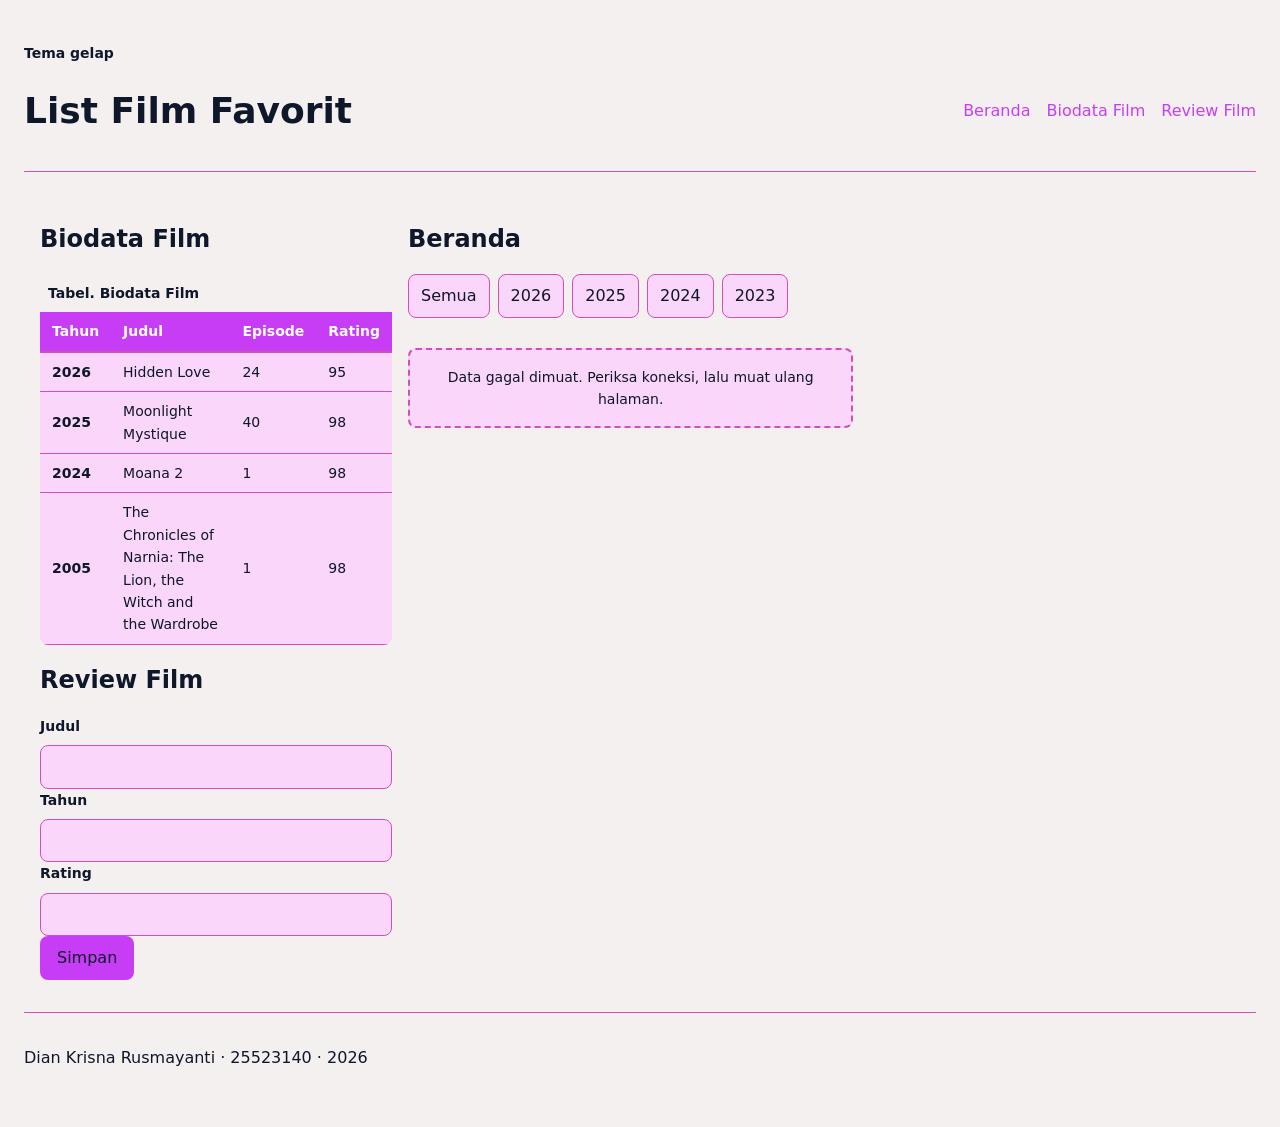
<file: worksheet-p10/profil.html>
<!DOCTYPE html>
<html lang="id">
<head>
  <meta charset="utf-8">
  <meta name="viewport" content="width=device-width, initial-scale=1.0">
  <title>List Film Favorit</title>
  <link rel="stylesheet" href="tokens.css">
  <link rel="stylesheet" href="base.css">
  <link rel="stylesheet" href="layout.css">
  <link rel="stylesheet" href="komponen.css">
  <link rel="stylesheet" href="tema.css">
  <link rel="stylesheet" href="responsif.css">
</head>
<body>

  <div class="page">
    <header>
      <input type="checkbox" id="tema" class="pengalih-tema">
      <label for="tema" class="tombol-tema">Tema gelap</label>

    <div class="header-baris">
      <h1>List Film Favorit</h1>
      <nav class="navbar" aria-label="Navigasi utama">
        <ul>
          <li><a href="#bagian-3">Beranda</a></li>
          <li><a href="#bagian-1">Biodata Film</a></li>
          <li><a href="#bagian-2">Review Film</a></li>
        </ul>
      </nav>
    </div>
  </header>
 
  <main class="isi content">
    <div class="sisi">
      <section id="bagian-1">
        <h2>Biodata Film</h2>
        <div class="table-wrap">
        <table>
          <caption>Tabel. Biodata Film</caption>
          <thead>
            <tr>
              <th scope="col">Tahun</th>
              <th scope="col">Judul</th>
              <th scope="col">Episode</th>
              <th scope="col">Rating</th>
            </tr>
          </thead>
          <tbody>
            <tr>
              <th scope="row">2026</th>
              <td>Hidden Love</td>
              <td>24</td>
              <td>95</td>
            </tr>
            <tr>
              <th scope="row">2025</th>
              <td>Moonlight Mystique</td>
              <td>40</td>
              <td>98</td>
            </tr>
            <tr>
              <th scope="row">2024</th>
              <td>Moana 2</td>
              <td>1</td>
              <td>98</td>
            </tr>
            <tr>
              <th scope="row">2005</th>
              <td>The Chronicles of Narnia: The Lion, the Witch and the Wardrobe</td>
              <td>1</td>
              <td>98</td>
            </tr>
          </tbody>
        </table>
      </div>
      </section>

      <section id="bagian-2">
        <h2>Review Film</h2>
        <form action="/simpan" method="post">
          <div class="form-kolom">
            <label for="nama-kolom1">Judul</label>
            <input type="text" id="nama-kolom1" name="nama-kolom1" required>
            <span class="pesan-galat">Masukkan judul film favorit Anda</span>
          </div>
          <div class="form-kolom">
            <label for="nama-kolom2">Tahun</label>
            <input type="number" id="nama-kolom2" name="nama-kolom2" min="1000" max="2027" required>
            <span class="pesan-galat">Masukkan tahun rilis film favorit Anda</span>
          </div>
          <div class="form-kolom">
            <label for="nama-kolom3">Rating</label>
            <input type="number" id="nama-kolom3" name="nama-kolom3" min="1" max="100" required>
            <span class="pesan-galat">Masukkan rating film favorit Anda</span>
          </div>
          <button type="submit">Simpan</button>
        </form>
      </section>
    </div>

     <div class="utama">
      <section id="bagian-3">
        <h2>Beranda</h2>
        <div class="filter">
         <button type="button" class="tombol-filter" data-filter="semua">Semua</button>
         <button type="button" class="tombol-filter" data-filter="2026">2026</button>
         <button type="button" class="tombol-filter" data-filter="2025">2025</button>
          <button type="button" class="tombol-filter" data-filter="2024">2024</button>
           <button type="button" class="tombol-filter" data-filter="2023">2023</button>
        </div>
        <div class="galeri grid">
          <figure class="kartu">
            <img src="gambar-satu.webp"
                 alt="Gambar film Moonlight Mystique"
                 width="640" height="360" loading="lazy">
            <figcaption class="kartu__isi">
              <h3 class="kartu__judul">Moonlight Mystique</h3>
              <p>Moonlight Mystique (Hanzi: 白月梵星; Pinyin: Bái Yuè Fàn Xīng) adalah seri televisi Tiongkok tahun 2025 yang diadaptasi dari novel Bái Shuò Shàng Shén (白烁上神) karya Xing Ling. Seri televisi ini dibintangi oleh Bai Lu, Ao Ruipeng, Dai Luwa, dan Chang Huasen sebagai pemeran utama. Seri ini ditayangkan perdana di iQIYI pada 7 Januari 2025.</p>
            </figcaption>
          </figure>

          <figure class="kartu">
            <img src="gambar-kedua.webp"
                 alt="Gambar film Narnia"
                 width="640" height="360" loading="lazy">
            <figcaption class="kartu__isi">
              <h3 class="kartu__judul">Sang Singa, Sang Penyihir dan Lemari</h3>
              <p>Sang Singa, Sang Penyihir dan Lemari (bahasa Inggris: The Lion, the Witch and the Wardrobe) adalah novel fantasi karya C. S. Lewis. Buku ini ditulis pada tahun 1950 dan mempunyai nuansa sekitar tahun 1940. Buku ini adalah yang pertama kali ditulis dari ketujuh seri "The Chronicles of Narnia". Meskipun buku ini adalah yang pertama kali ditulis, tetapi secara kronologi buku ini adalah buku yang kedua setelah "Keponakan Penyihir".</p>
            </figcaption>
          </figure>

          <figure class="kartu">
            <img src="image.png"
                 alt="Gambar film Moana 2"
                 width="640" height="360" loading="lazy">
            <figcaption class="kartu__isi">
              <h3 class="kartu__judul">Moana 2</h3>
              <p>Moana 2 adalah film animasi yang diproduksi oleh Walt Disney Animation Studios dan didistribusikan oleh Walt Disney Studios Motion Pictures. Film ini merupakan sekuel dari film Moana (2016) dan disutradarai oleh Ron Clements dan John Musker, yang juga menyutradarai film pertama. Film ini menampilkan pengisi suara Auli'i Cravalho, Dwayne Johnson, dan Jemaine Clement, serta menampilkan lagu-lagu baru yang ditulis oleh Lin-Manuel Miranda.</p>
            </figcaption>
          </figure>
        </div>
        <p class="pesan-kosong" hidden>Belum ada film favorit yang ditambahkan.</p>
        <p class="muatg" hidden>Memuat data...</p>
      </section>
    </div>
</main>

<footer>
    <p>Dian Krisna Rusmayanti · 25523140 · 2026</p>
  </footer>
</div>
<script type="module" src="js/app.js"></script>
</body>
</html>
</file>
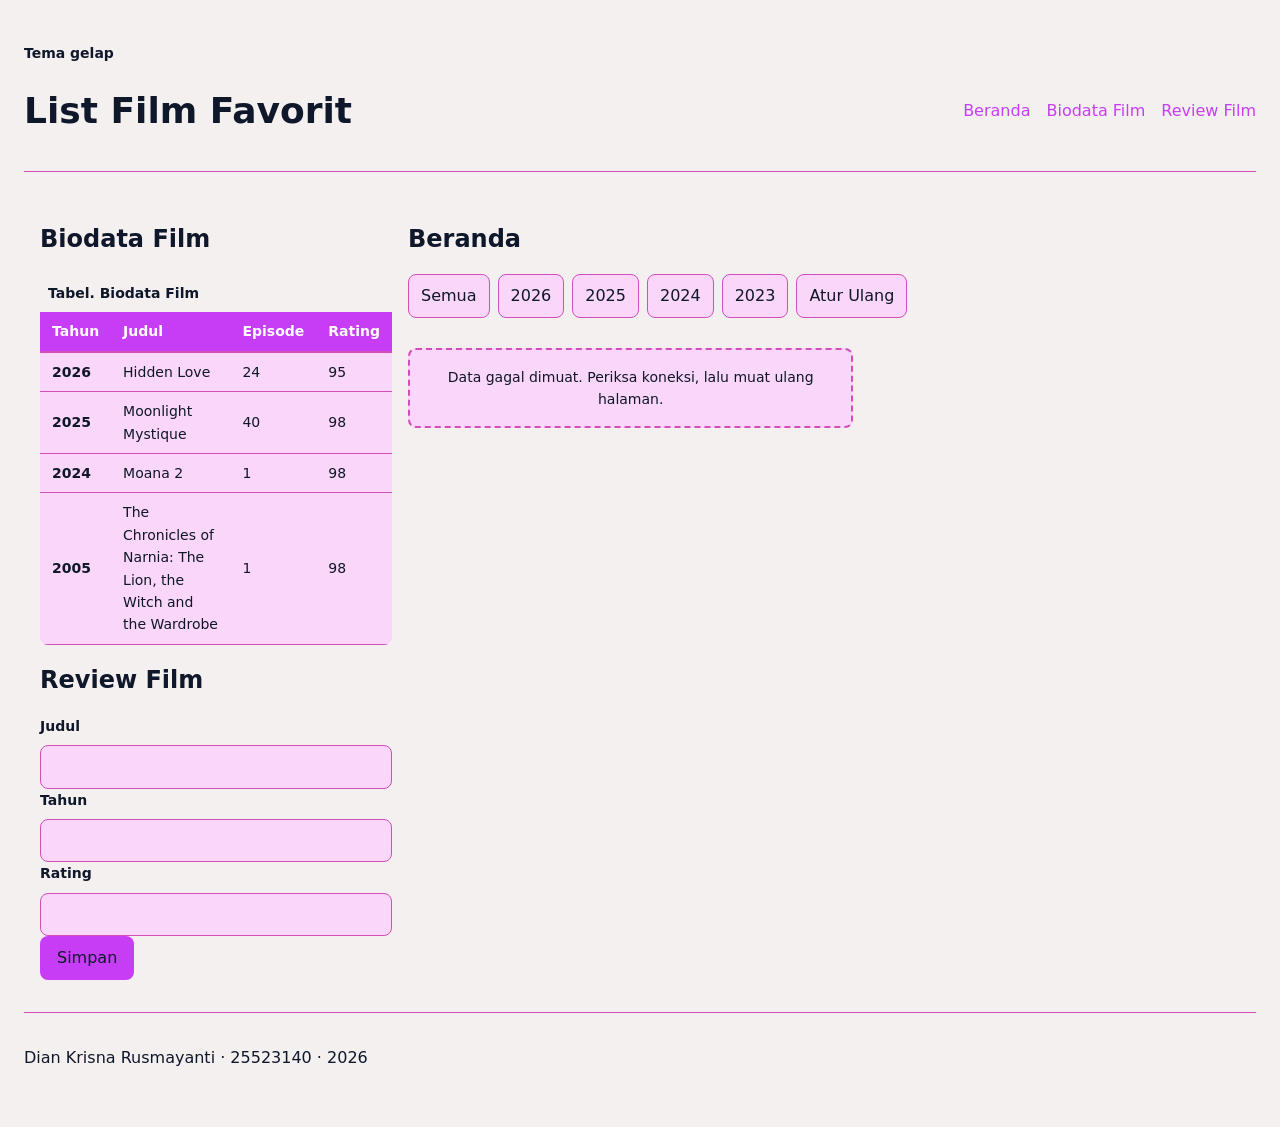
<file: worksheet-p11/profil.html>
<!DOCTYPE html>
<html lang="id">
<head>
  <meta charset="utf-8">
  <meta name="viewport" content="width=device-width, initial-scale=1.0">
  <title>List Film Favorit</title>
  <link rel="stylesheet" href="tokens.css">
  <link rel="stylesheet" href="base.css">
  <link rel="stylesheet" href="layout.css">
  <link rel="stylesheet" href="komponen.css">
  <link rel="stylesheet" href="tema.css">
  <link rel="stylesheet" href="responsif.css">
</head>
<body>

  <div class="page">
    <header>
      <input type="checkbox" id="tema" class="pengalih-tema">
      <label for="tema" class="tombol-tema">Tema gelap</label>

    <div class="header-baris">
      <h1>List Film Favorit</h1>
      <nav class="navbar" aria-label="Navigasi utama">
        <ul>
          <li><a href="#bagian-3">Beranda</a></li>
          <li><a href="#bagian-1">Biodata Film</a></li>
          <li><a href="#bagian-2">Review Film</a></li>
        </ul>
      </nav>
    </div>
  </header>
 
  <main class="isi content">
    <div class="sisi">
      <section id="bagian-1">
        <h2>Biodata Film</h2>
        <div class="table-wrap">
        <table>
          <caption>Tabel. Biodata Film</caption>
          <thead>
            <tr>
              <th scope="col">Tahun</th>
              <th scope="col">Judul</th>
              <th scope="col">Episode</th>
              <th scope="col">Rating</th>
            </tr>
          </thead>
          <tbody>
            <tr>
              <th scope="row">2026</th>
              <td>Hidden Love</td>
              <td>24</td>
              <td>95</td>
            </tr>
            <tr>
              <th scope="row">2025</th>
              <td>Moonlight Mystique</td>
              <td>40</td>
              <td>98</td>
            </tr>
            <tr>
              <th scope="row">2024</th>
              <td>Moana 2</td>
              <td>1</td>
              <td>98</td>
            </tr>
            <tr>
              <th scope="row">2005</th>
              <td>The Chronicles of Narnia: The Lion, the Witch and the Wardrobe</td>
              <td>1</td>
              <td>98</td>
            </tr>
          </tbody>
        </table>
      </div>
      </section>

      <section id="bagian-2">
        <h2>Review Film</h2>
        <form action="/simpan" method="post">
          <div class="form-kolom">
            <label for="nama-kolom1">Judul</label>
            <input type="text" id="nama-kolom1" name="nama-kolom1" required>
            <span class="pesan-galat">Masukkan judul film favorit Anda</span>
          </div>
          <div class="form-kolom">
            <label for="nama-kolom2">Tahun</label>
            <input type="number" id="nama-kolom2" name="nama-kolom2" min="1000" max="2027" required>
            <span class="pesan-galat">Masukkan tahun rilis film favorit Anda</span>
          </div>
          <div class="form-kolom">
            <label for="nama-kolom3">Rating</label>
            <input type="number" id="nama-kolom3" name="nama-kolom3" min="1" max="100" required>
            <span class="pesan-galat">Masukkan rating film favorit Anda</span>
          </div>
          <button type="submit">Simpan</button>
        </form>
      </section>
    </div>

     <div class="utama">
      <section id="bagian-3">
        <h2>Beranda</h2>
        <div class="filter">
         <button type="button" class="tombol-filter" data-filter="semua">Semua</button>
         <button type="button" class="tombol-filter" data-filter="2026">2026</button>
         <button type="button" class="tombol-filter" data-filter="2025">2025</button>
          <button type="button" class="tombol-filter" data-filter="2024">2024</button>
          <button type="button" class="tombol-filter" data-filter="2023">2023</button>
          <button type="button" id="atur-ulang" class="tombol-filter">Atur Ulang</button>
        </div>
        <div class="galeri grid">
          <figure class="kartu">
            <img src="gambar-satu.webp"
                 alt="Gambar film Moonlight Mystique"
                 width="640" height="360" loading="lazy">
            <figcaption class="kartu__isi">
              <h3 class="kartu__judul">Moonlight Mystique</h3>
              <p>Moonlight Mystique (Hanzi: 白月梵星; Pinyin: Bái Yuè Fàn Xīng) adalah seri televisi Tiongkok tahun 2025 yang diadaptasi dari novel Bái Shuò Shàng Shén (白烁上神) karya Xing Ling. Seri televisi ini dibintangi oleh Bai Lu, Ao Ruipeng, Dai Luwa, dan Chang Huasen sebagai pemeran utama. Seri ini ditayangkan perdana di iQIYI pada 7 Januari 2025.</p>
            </figcaption>
          </figure>

          <figure class="kartu">
            <img src="gambar-kedua.webp"
                 alt="Gambar film Narnia"
                 width="640" height="360" loading="lazy">
            <figcaption class="kartu__isi">
              <h3 class="kartu__judul">Sang Singa, Sang Penyihir dan Lemari</h3>
              <p>Sang Singa, Sang Penyihir dan Lemari (bahasa Inggris: The Lion, the Witch and the Wardrobe) adalah novel fantasi karya C. S. Lewis. Buku ini ditulis pada tahun 1950 dan mempunyai nuansa sekitar tahun 1940. Buku ini adalah yang pertama kali ditulis dari ketujuh seri "The Chronicles of Narnia". Meskipun buku ini adalah yang pertama kali ditulis, tetapi secara kronologi buku ini adalah buku yang kedua setelah "Keponakan Penyihir".</p>
            </figcaption>
          </figure>

          <figure class="kartu">
            <img src="image.png"
                 alt="Gambar film Moana 2"
                 width="640" height="360" loading="lazy">
            <figcaption class="kartu__isi">
              <h3 class="kartu__judul">Moana 2</h3>
              <p>Moana 2 adalah film animasi yang diproduksi oleh Walt Disney Animation Studios dan didistribusikan oleh Walt Disney Studios Motion Pictures. Film ini merupakan sekuel dari film Moana (2016) dan disutradarai oleh Ron Clements dan John Musker, yang juga menyutradarai film pertama. Film ini menampilkan pengisi suara Auli'i Cravalho, Dwayne Johnson, dan Jemaine Clement, serta menampilkan lagu-lagu baru yang ditulis oleh Lin-Manuel Miranda.</p>
            </figcaption>
          </figure>
        </div>
        <p class="pesan-kosong" hidden>Belum ada film favorit yang ditambahkan.</p>
        <p class="muatg" hidden>Memuat data...</p>
      </section>
    </div>
</main>

<footer>
    <p>Dian Krisna Rusmayanti · 25523140 · 2026</p>
  </footer>
</div>
<script type="module" src="js/app.js"></script>
</body>
</html>
</file>
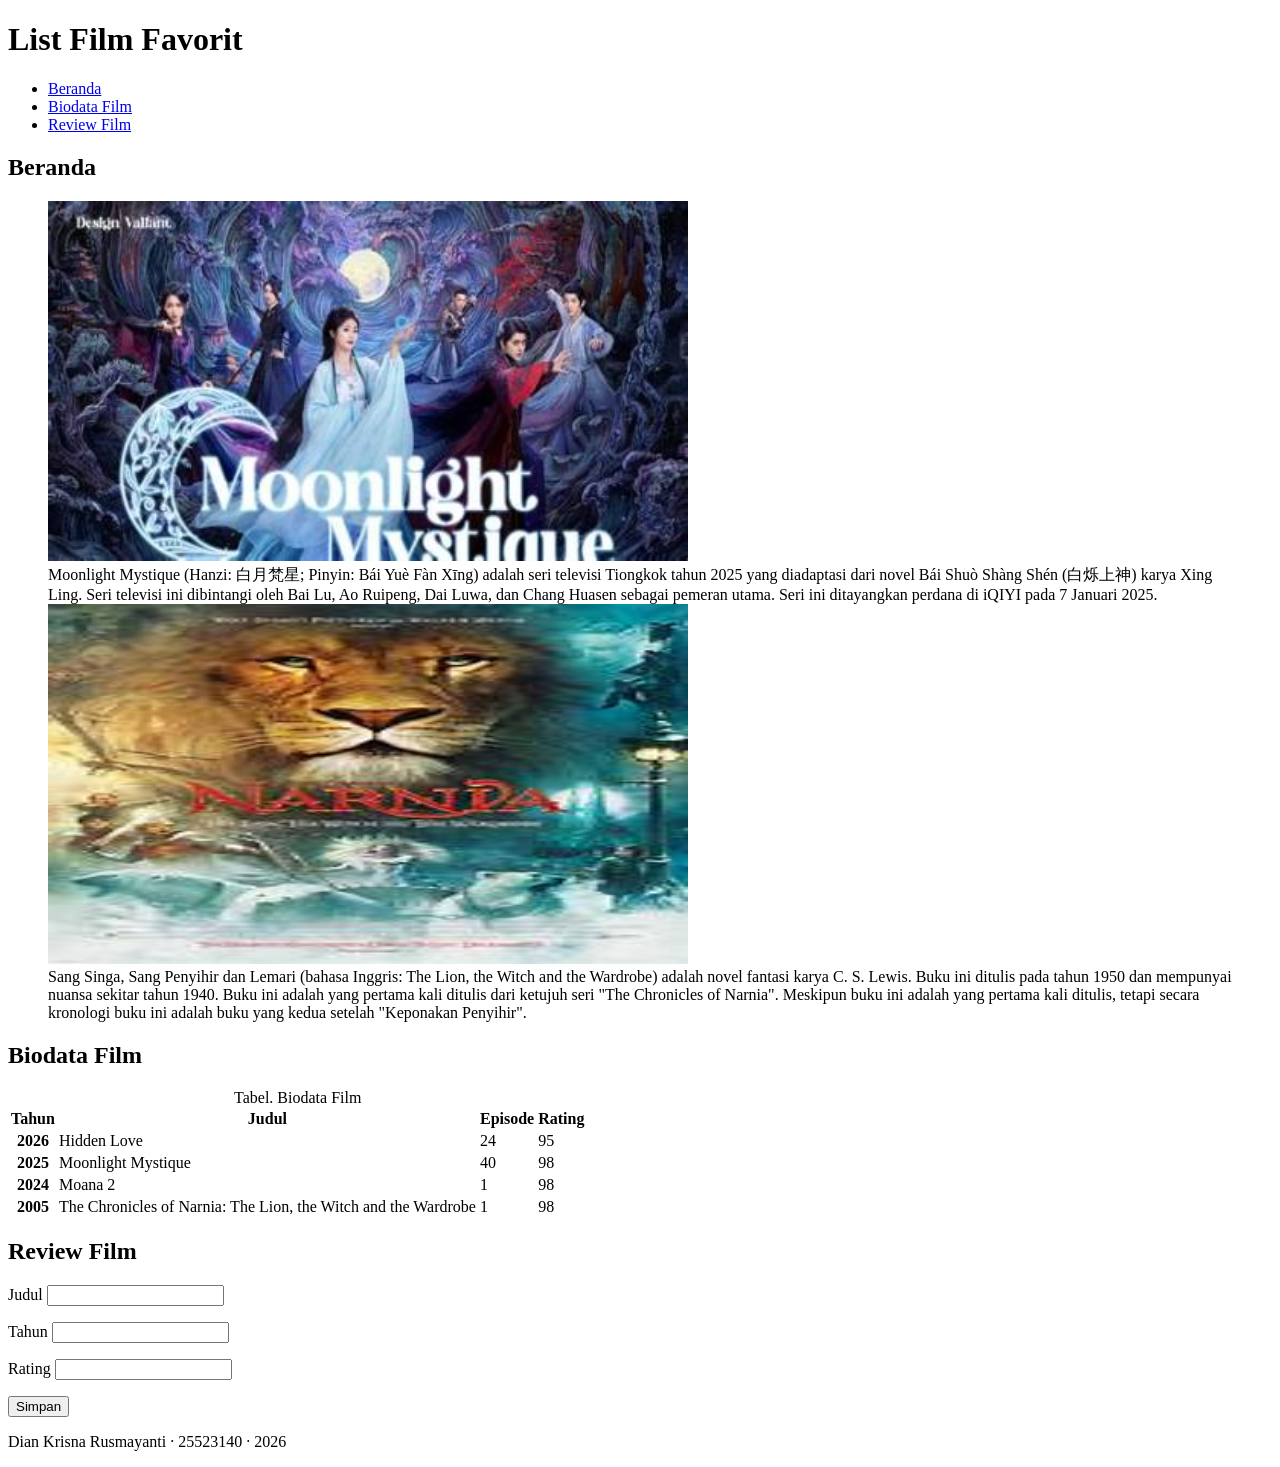
<file: worksheet-p3/profil.html>
<!DOCTYPE html>
<!--
  KERANGKA AWAL — Halaman Profil Saya
  PABW 2026/2027 · Pertemuan 3

  Cara pakai:
  1. Salin berkas ini, ganti nama menjadi profil.html
  2. Ganti setiap tulisan TODO dengan isi milik Anda SENDIRI
  3. Simpan, lalu buka di peramban (F5 untuk memuat ulang)
  4. Kerjakan berurutan mengikuti Lembar B, C, D, dan E pada worksheet

  Jangan menghapus komentar TODO sebelum bagian itu Anda kerjakan —
  komentar itu adalah daftar periksa Anda sendiri.
-->
<html lang="id">
<head>
  <meta charset="utf-8">
  <meta name="viewport" content="width=device-width, initial-scale=1.0">
  <title>List Film Favorit</title>
</head>
<body>

  <body>
  <header>
    <h1>List Film Favorit</h1>
    <nav aria-label="Navigasi utama">
      <ul>
        <li><a href="#bagian-3">Beranda</a></li>
        <li><a href="#bagian-1">Biodata Film</a></li>
        <li><a href="#bagian-2">Review Film</a></li>
      </ul>
    </nav>
  </header>
 

  <main>
  <section id="bagian-3">
      <h2>Beranda</h2>
    <figure>
  <img src="gambar-satu.webp"
       alt="Gambar film Moonlight Mystique"
       width="640" height="360" loading="lazy">
  <figcaption>Moonlight Mystique (Hanzi: 白月梵星; Pinyin: Bái Yuè Fàn Xīng) adalah seri televisi Tiongkok tahun 2025 yang diadaptasi dari novel Bái Shuò Shàng Shén (白烁上神) karya Xing Ling. Seri televisi ini dibintangi oleh Bai Lu, Ao Ruipeng, Dai Luwa, dan Chang Huasen sebagai pemeran utama. Seri ini ditayangkan perdana di iQIYI pada 7 Januari 2025.</figcaption>
  <img src="gambar-kedua.webp"
       alt="Gambar film Narnia"
       width="640" height="360" loading="lazy">
  <figcaption>Sang Singa, Sang Penyihir dan Lemari (bahasa Inggris: The Lion, the Witch and the Wardrobe) adalah novel fantasi karya C. S. Lewis. Buku ini ditulis pada tahun 1950 dan mempunyai nuansa sekitar tahun 1940. Buku ini adalah yang pertama kali ditulis dari ketujuh seri "The Chronicles of Narnia". Meskipun buku ini adalah yang pertama kali ditulis, tetapi secara kronologi buku ini adalah buku yang kedua setelah "Keponakan Penyihir".</figcaption>
</figure>
</section>

    <section id="bagian-1">
      <h2>Biodata Film</h2>
      <!-- tabel Anda nanti di sini (Lembar D) -->
       <!-- TODO D.1: di dalam section pertama, buat tabel data Anda.
         Wajib ada: <caption>, <thead>, <th scope="col">, dan minimal 3 baris data. -->
<table>
  <caption>Tabel. Biodata Film</caption>
  <thead>
    <tr>
      <th scope="col">Tahun</th>
      <th scope="col">Judul</th>
      <th scope="col">Episode</th>
      <th scope="col">Rating</th>
    </tr>
  </thead>
  <tbody>
    <tr>
      <th scope="row">2026</th>
      <td>Hidden Love</td>
      <td>24</td>
      <td>95</td>
    </tr>
    <th scope="row">2025</th>
      <td>Moonlight Mystique</td>
      <td>40</td>
      <td>98</td>
    </tr>
    <th scope="row">2024</th>
      <td>Moana 2</td>
      <td>1</td>
      <td>98</td>
    </tr>
    <th scope="row">2005</th>
      <td>The Chronicles of Narnia: The Lion, the Witch and the Wardrobe</td>
      <td>1</td>
      <td>98</td>
    </tr>
  </tbody>
</table>
    </section>

    <section id="bagian-2">
      <h2>Review Film</h2>
      <!-- form Anda nanti di sini (Lembar E) -->
       <form action="/simpan" method="post">
    <p>
      <label for="nama-kolom1">Judul</label>
      <input type="text" id="nama-kolom1" name="nama-kolom1" required>
    </p>
    <!-- tambahkan minimal dua kolom lagi -->
     <p>
      <label for="nama-kolom2">Tahun</label>
      <input type="number" id="nama-kolom2" name="nama-kolom2" required>
    </p>
    <p>
      <label for="nama-kolom3">Rating</label>
      <input type="Number" id="nama-kolom3" name="nama-kolom3" required>
    </p>
    <button type="submit">Simpan</button>
  </form>

    </section>
  </main>

<footer>
    <p>Dian Krisna Rusmayanti · 25523140 · 2026</p>
  </footer>
</body>
</html>
</file>
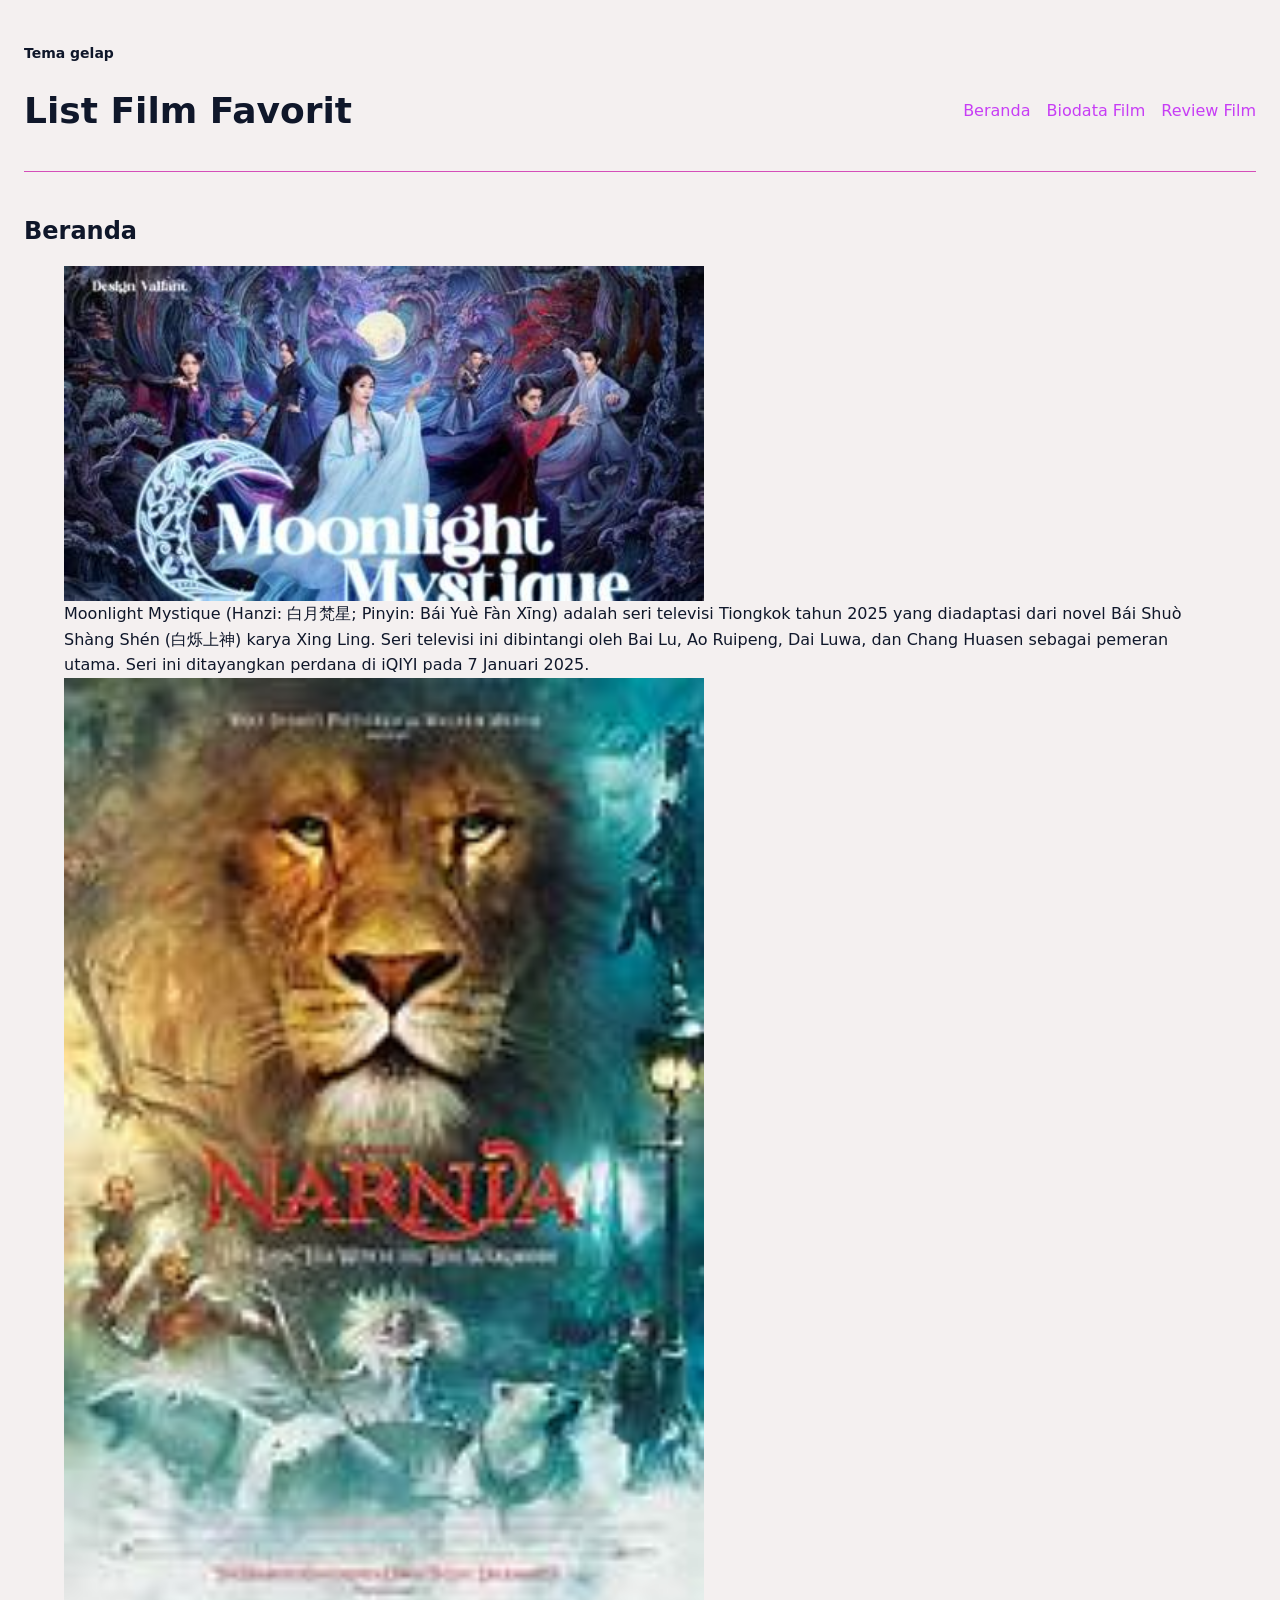
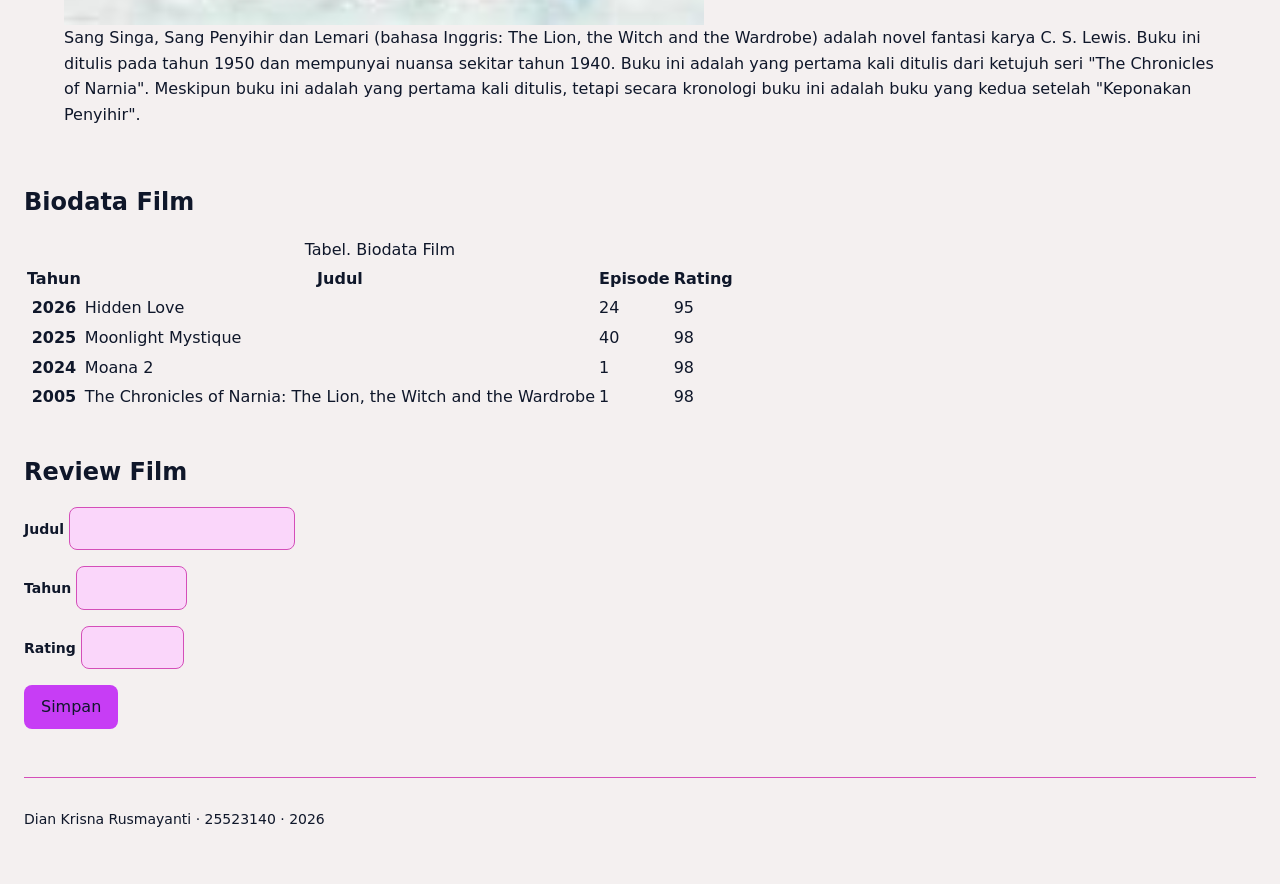
<file: worksheet-p4/profil.html>
<!DOCTYPE html>
<!--
  KERANGKA AWAL — Halaman Profil Saya
  PABW 2026/2027 · Pertemuan 3

  Cara pakai:
  1. Salin berkas ini, ganti nama menjadi profil.html
  2. Ganti setiap tulisan TODO dengan isi milik Anda SENDIRI
  3. Simpan, lalu buka di peramban (F5 untuk memuat ulang)
  4. Kerjakan berurutan mengikuti Lembar B, C, D, dan E pada worksheet

  Jangan menghapus komentar TODO sebelum bagian itu Anda kerjakan —
  komentar itu adalah daftar periksa Anda sendiri.
-->
<html lang="id">
<head>
  <meta charset="utf-8">
  <meta name="viewport" content="width=device-width, initial-scale=1.0">

  <title>List Film Favorit</title>

  <link rel="stylesheet" href="tokens.css">
  <link rel="stylesheet" href="base.css">
  <link rel="stylesheet" href="layout.css">
  <link rel="stylesheet" href="komponen.css">
  <link rel="stylesheet" href="tema.css">

</head>
  <body>

  <header>
    <input type="checkbox" id="tema" class="pengalih-tema">
    <label for="tema" class="tombol-tema">Tema gelap</label>

    <div class="header-baris">
    
    <h1>List Film Favorit</h1>
    <nav aria-label="Navigasi utama">
      <ul>
        <li><a href="#bagian-3">Beranda</a></li>
        <li><a href="#bagian-1">Biodata Film</a></li>
        <li><a href="#bagian-2">Review Film</a></li>
      </ul>
    </nav>
    </div>
  </header>
 
  <main>
  <section id="bagian-3">
      <h2>Beranda</h2>
    <figure>
  <img src="gambar-satu.webp"
       alt="Gambar film Moonlight Mystique"
       width="640" height="360" loading="lazy">
  <figcaption>Moonlight Mystique (Hanzi: 白月梵星; Pinyin: Bái Yuè Fàn Xīng) adalah seri televisi Tiongkok tahun 2025 yang diadaptasi dari novel Bái Shuò Shàng Shén (白烁上神) karya Xing Ling. Seri televisi ini dibintangi oleh Bai Lu, Ao Ruipeng, Dai Luwa, dan Chang Huasen sebagai pemeran utama. Seri ini ditayangkan perdana di iQIYI pada 7 Januari 2025.</figcaption>
  <img src="gambar-kedua.webp"
       alt="Gambar film Narnia"
       width="640" height="360" loading="lazy">
  <figcaption>Sang Singa, Sang Penyihir dan Lemari (bahasa Inggris: The Lion, the Witch and the Wardrobe) adalah novel fantasi karya C. S. Lewis. Buku ini ditulis pada tahun 1950 dan mempunyai nuansa sekitar tahun 1940. Buku ini adalah yang pertama kali ditulis dari ketujuh seri "The Chronicles of Narnia". Meskipun buku ini adalah yang pertama kali ditulis, tetapi secara kronologi buku ini adalah buku yang kedua setelah "Keponakan Penyihir".</figcaption>
</figure>
</section>

    <section id="bagian-1">
      <h2>Biodata Film</h2>
      <!-- tabel Anda nanti di sini (Lembar D) -->
       <!-- TODO D.1: di dalam section pertama, buat tabel data Anda.
         Wajib ada: <caption>, <thead>, <th scope="col">, dan minimal 3 baris data. -->
<table>
  <caption>Tabel. Biodata Film</caption>
  <thead>
    <tr>
      <th scope="col">Tahun</th>
      <th scope="col">Judul</th>
      <th scope="col">Episode</th>
      <th scope="col">Rating</th>
    </tr>
  </thead>
  <tbody>
    <tr>
      <th scope="row">2026</th>
      <td>Hidden Love</td>
      <td>24</td>
      <td>95</td>
    </tr>
    <tr>
      <th scope="row">2025</th>
      <td>Moonlight Mystique</td>
      <td>40</td>
      <td>98</td>
    </tr>
    <tr>
      <th scope="row">2024</th>
      <td>Moana 2</td>
      <td>1</td>
      <td>98</td>
    </tr>
    <tr>
    <th scope="row">2005</th>
      <td>The Chronicles of Narnia: The Lion, the Witch and the Wardrobe</td>
      <td>1</td>
      <td>98</td>
    </tr>
  </tbody>
</table>
</section>

    <section id="bagian-2">
      <h2>Review Film</h2>
      <!-- form Anda nanti di sini (Lembar E) -->
       <form action="/simpan" method="post">
    <p>
      <label for="nama-kolom1">Judul</label>
      <input type="text" id="nama-kolom1" name="nama-kolom1" required>
    </p>
    <!-- tambahkan minimal dua kolom lagi -->
     <p>
      <label for="nama-kolom2">Tahun</label>
      <input type="number" id="nama-kolom2" name="nama-kolom2" min="1000" max="2027" required>
    </p>
    <p>
      <label for="nama-kolom3">Rating</label>
      <input type="number" id="nama-kolom3" name="nama-kolom3" min="1" max="100" required>
    </p>
    <button type="submit">Simpan</button>
    </form>
  </section>
</main>

<footer>
    <p>Dian Krisna Rusmayanti · 25523140 · 2026</p>
  </footer>
</body>
</html>
</file>
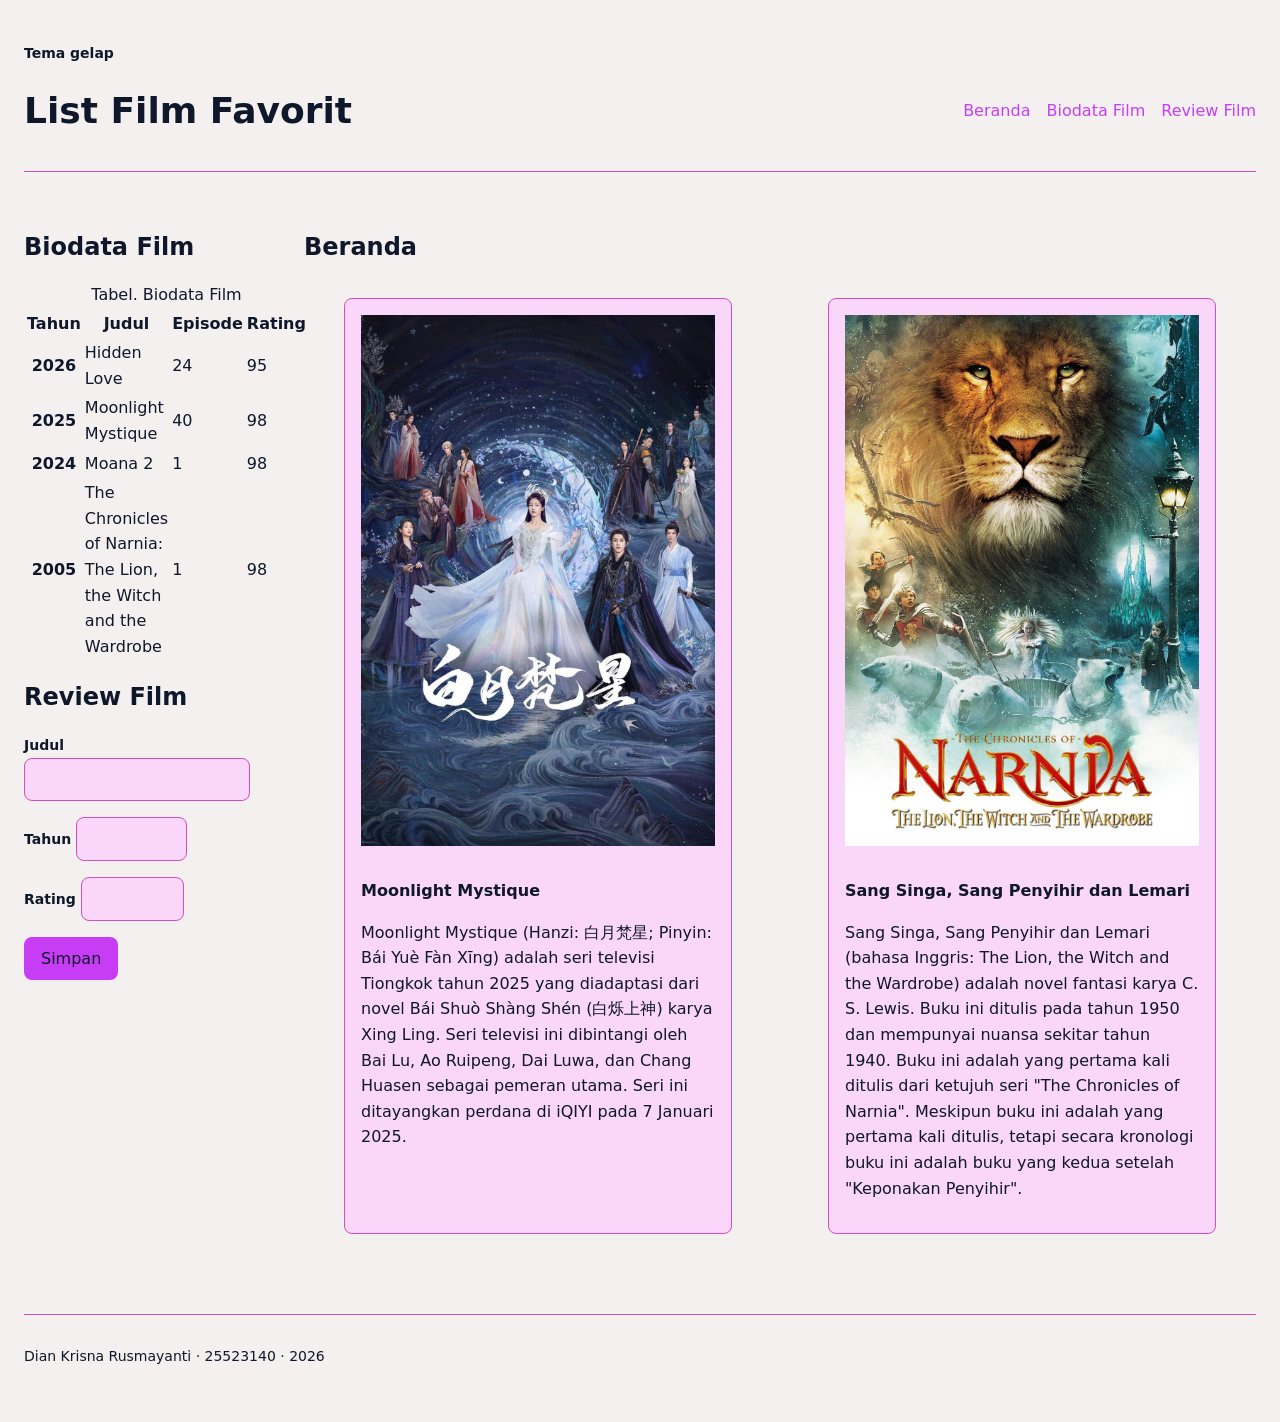
<file: worksheet-p5/profil.html>
<!DOCTYPE html>
<html lang="id">
<head>
  <meta charset="utf-8">
  <meta name="viewport" content="width=device-width, initial-scale=1.0">
  <title>List Film Favorit</title>
  <link rel="stylesheet" href="tokens.css">
  <link rel="stylesheet" href="base.css">
  <link rel="stylesheet" href="layout.css">
  <link rel="stylesheet" href="komponen.css">
  <link rel="stylesheet" href="tema.css">
</head>
<body>

  <div class="page">
    <header>
      <input type="checkbox" id="tema" class="pengalih-tema">
      <label for="tema" class="tombol-tema">Tema gelap</label>

    <div class="header-baris">
      <h1>List Film Favorit</h1>
      <nav class="navbar" aria-label="Navigasi utama">
        <ul>
          <li><a href="#bagian-3">Beranda</a></li>
          <li><a href="#bagian-1">Biodata Film</a></li>
          <li><a href="#form-kolom">Review Film</a></li>
        </ul>
      </nav>
    </div>
  </header>
 
  <main class="isi">
    <div class="sisi">
      <section id="bagian-1">
        <h2>Biodata Film</h2>
        <table>
          <caption>Tabel. Biodata Film</caption>
          <thead>
            <tr>
              <th scope="col">Tahun</th>
              <th scope="col">Judul</th>
              <th scope="col">Episode</th>
              <th scope="col">Rating</th>
            </tr>
          </thead>
          <tbody>
            <tr>
              <th scope="row">2026</th>
              <td>Hidden Love</td>
              <td>24</td>
              <td>95</td>
            </tr>
            <tr>
              <th scope="row">2025</th>
              <td>Moonlight Mystique</td>
              <td>40</td>
              <td>98</td>
            </tr>
            <tr>
              <th scope="row">2024</th>
              <td>Moana 2</td>
              <td>1</td>
              <td>98</td>
            </tr>
            <tr>
              <th scope="row">2005</th>
              <td>The Chronicles of Narnia: The Lion, the Witch and the Wardrobe</td>
              <td>1</td>
              <td>98</td>
            </tr>
          </tbody>
        </table>
      </section>

      <section id="form-kolom">
        <h2>Review Film</h2>
        <form action="/simpan" method="post">
          <p>
            <label for="nama-kolom1">Judul</label>
            <input type="text" id="nama-kolom1" name="nama-kolom1" required>
          </p>
          <p>
            <label for="nama-kolom2">Tahun</label>
            <input type="number" id="nama-kolom2" name="nama-kolom2" min="1000" max="2027" required>
          </p>
          <p>
            <label for="nama-kolom3">Rating</label>
            <input type="number" id="nama-kolom3" name="nama-kolom3" min="1" max="100" required>
          </p>
          <button type="submit">Simpan</button>
        </form>
      </section>
    </div>

    <div class="utama">
      <section id="bagian-3">
        <h2>Beranda</h2>
        <div class="galeri">
          <figure class="kartu">
            <img src="gambar-satu.webp"
                 alt="Gambar film Moonlight Mystique"
                 width="640" height="360" loading="lazy">
            <figcaption class="kartu__isi">
              <h3 class="kartu__judul">Moonlight Mystique</h3>
              <p>Moonlight Mystique (Hanzi: 白月梵星; Pinyin: Bái Yuè Fàn Xīng) adalah seri televisi Tiongkok tahun 2025 yang diadaptasi dari novel Bái Shuò Shàng Shén (白烁上神) karya Xing Ling. Seri televisi ini dibintangi oleh Bai Lu, Ao Ruipeng, Dai Luwa, dan Chang Huasen sebagai pemeran utama. Seri ini ditayangkan perdana di iQIYI pada 7 Januari 2025.</p>
            </figcaption>
          </figure>

          <figure class="kartu">
            <img src="gambar-kedua.webp"
                 alt="Gambar film Narnia"
                 width="640" height="360" loading="lazy">
            <figcaption class="kartu__isi">
              <h3 class="kartu__judul">Sang Singa, Sang Penyihir dan Lemari</h3>
              <p>Sang Singa, Sang Penyihir dan Lemari (bahasa Inggris: The Lion, the Witch and the Wardrobe) adalah novel fantasi karya C. S. Lewis. Buku ini ditulis pada tahun 1950 dan mempunyai nuansa sekitar tahun 1940. Buku ini adalah yang pertama kali ditulis dari ketujuh seri "The Chronicles of Narnia". Meskipun buku ini adalah yang pertama kali ditulis, tetapi secara kronologi buku ini adalah buku yang kedua setelah "Keponakan Penyihir".</p>
            </figcaption>
          </figure>
        </div>
      </section>
    </div>
</main>

<footer>
    <p>Dian Krisna Rusmayanti · 25523140 · 2026</p>
  </footer>
</div>
</body>
</html>
</file>
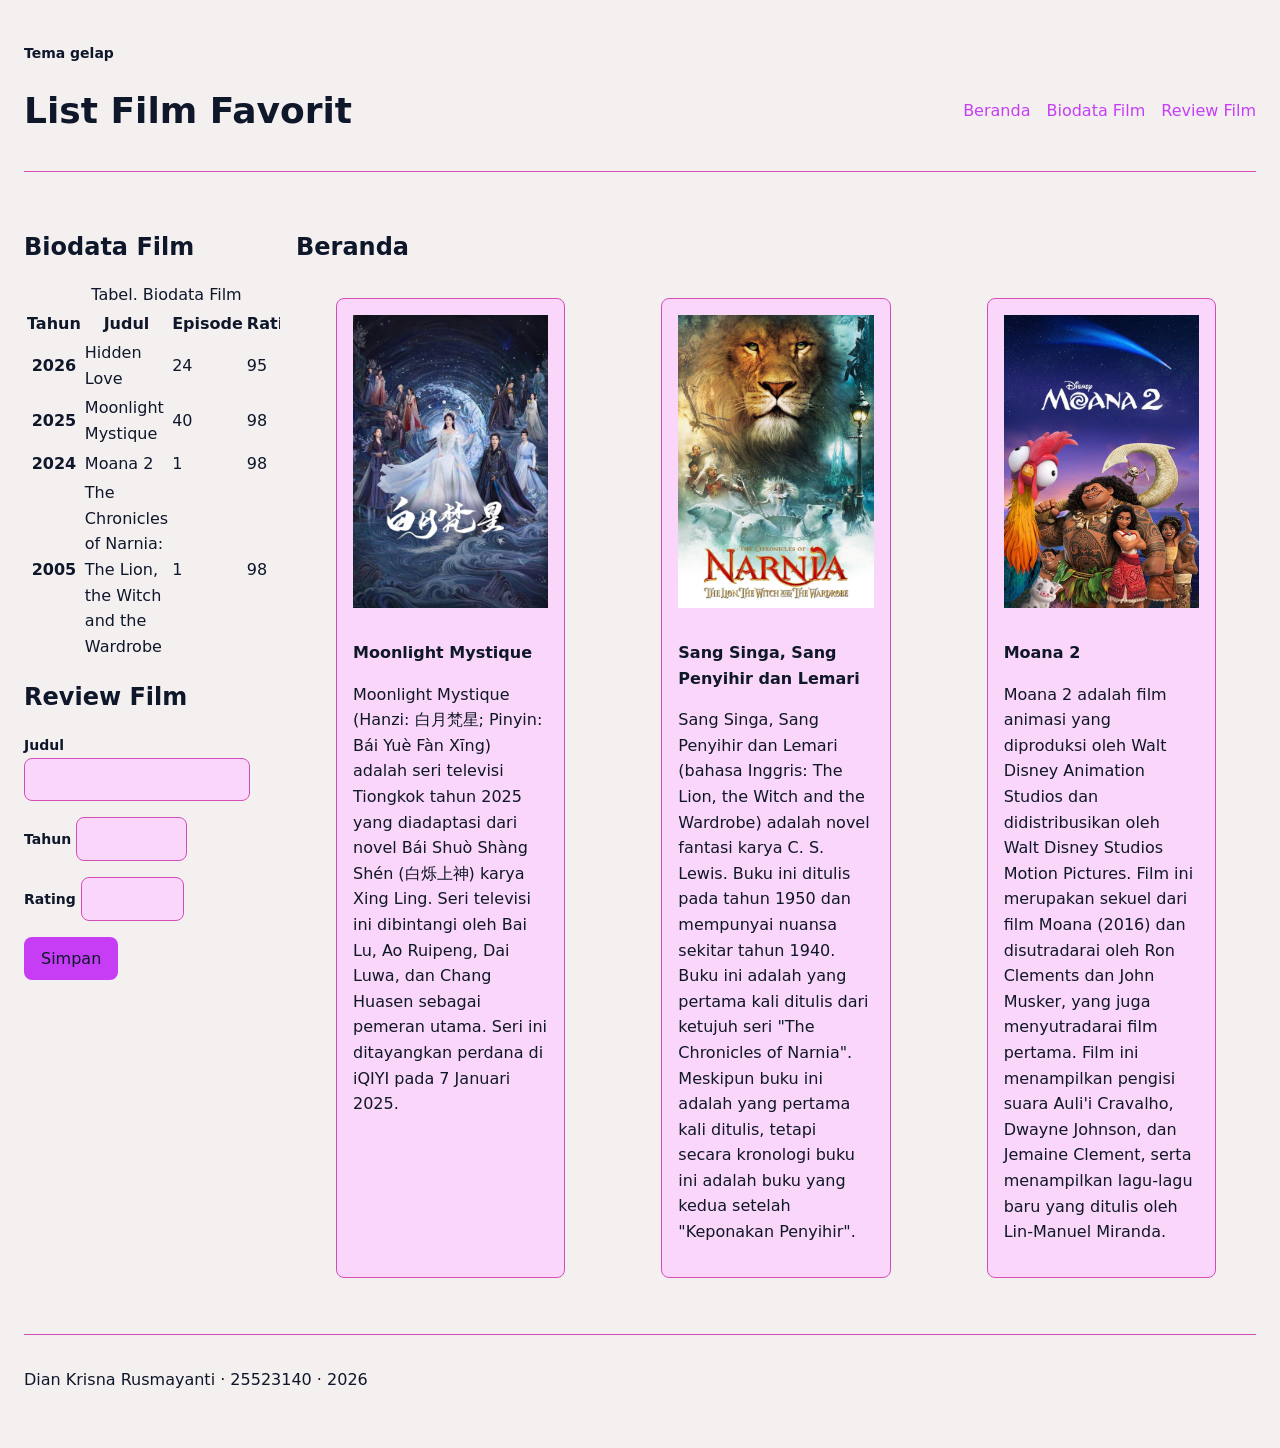
<file: worksheet-p6/profil.html>
<!DOCTYPE html>
<html lang="id">
<head>
  <meta charset="utf-8">
  <meta name="viewport" content="width=device-width, initial-scale=1.0">
  <title>List Film Favorit</title>
  <link rel="stylesheet" href="tokens.css">
  <link rel="stylesheet" href="base.css">
  <link rel="stylesheet" href="layout.css">
  <link rel="stylesheet" href="komponen.css">
  <link rel="stylesheet" href="tema.css">
  <link rel="stylesheet" href="responsif.css">
</head>
<body>

  <div class="page">
    <header>
      <input type="checkbox" id="tema" class="pengalih-tema">
      <label for="tema" class="tombol-tema">Tema gelap</label>

    <div class="header-baris">
      <h1>List Film Favorit</h1>
      <nav class="navbar" aria-label="Navigasi utama">
        <ul>
          <li><a href="#bagian-3">Beranda</a></li>
          <li><a href="#bagian-1">Biodata Film</a></li>
          <li><a href="#form-kolom">Review Film</a></li>
        </ul>
      </nav>
    </div>
  </header>
 
  <main class="isi content">
    <div class="sisi">
      <section id="bagian-1">
        <h2>Biodata Film</h2>
        <div class="table-wrap">
        <table>
          <caption>Tabel. Biodata Film</caption>
          <thead>
            <tr>
              <th scope="col">Tahun</th>
              <th scope="col">Judul</th>
              <th scope="col">Episode</th>
              <th scope="col">Rating</th>
            </tr>
          </thead>
          <tbody>
            <tr>
              <th scope="row">2026</th>
              <td>Hidden Love</td>
              <td>24</td>
              <td>95</td>
            </tr>
            <tr>
              <th scope="row">2025</th>
              <td>Moonlight Mystique</td>
              <td>40</td>
              <td>98</td>
            </tr>
            <tr>
              <th scope="row">2024</th>
              <td>Moana 2</td>
              <td>1</td>
              <td>98</td>
            </tr>
            <tr>
              <th scope="row">2005</th>
              <td>The Chronicles of Narnia: The Lion, the Witch and the Wardrobe</td>
              <td>1</td>
              <td>98</td>
            </tr>
          </tbody>
        </table>
      </div>
      </section>

      <section id="form-kolom">
        <h2>Review Film</h2>
        <form action="/simpan" method="post">
          <p>
            <label for="nama-kolom1">Judul</label>
            <input type="text" id="nama-kolom1" name="nama-kolom1" required>
          </p>
          <p>
            <label for="nama-kolom2">Tahun</label>
            <input type="number" id="nama-kolom2" name="nama-kolom2" min="1000" max="2027" required>
          </p>
          <p>
            <label for="nama-kolom3">Rating</label>
            <input type="number" id="nama-kolom3" name="nama-kolom3" min="1" max="100" required>
          </p>
          <button type="submit">Simpan</button>
        </form>
      </section>
    </div>

     <div class="utama">
      <section id="bagian-3">
        <h2>Beranda</h2>
        <div class="galeri grid">
          <figure class="kartu">
            <img src="gambar-satu.webp"
                 alt="Gambar film Moonlight Mystique"
                 width="640" height="360" loading="lazy">
            <figcaption class="kartu__isi">
              <h3 class="kartu__judul">Moonlight Mystique</h3>
              <p>Moonlight Mystique (Hanzi: 白月梵星; Pinyin: Bái Yuè Fàn Xīng) adalah seri televisi Tiongkok tahun 2025 yang diadaptasi dari novel Bái Shuò Shàng Shén (白烁上神) karya Xing Ling. Seri televisi ini dibintangi oleh Bai Lu, Ao Ruipeng, Dai Luwa, dan Chang Huasen sebagai pemeran utama. Seri ini ditayangkan perdana di iQIYI pada 7 Januari 2025.</p>
            </figcaption>
          </figure>

          <figure class="kartu">
            <img src="gambar-kedua.webp"
                 alt="Gambar film Narnia"
                 width="640" height="360" loading="lazy">
            <figcaption class="kartu__isi">
              <h3 class="kartu__judul">Sang Singa, Sang Penyihir dan Lemari</h3>
              <p>Sang Singa, Sang Penyihir dan Lemari (bahasa Inggris: The Lion, the Witch and the Wardrobe) adalah novel fantasi karya C. S. Lewis. Buku ini ditulis pada tahun 1950 dan mempunyai nuansa sekitar tahun 1940. Buku ini adalah yang pertama kali ditulis dari ketujuh seri "The Chronicles of Narnia". Meskipun buku ini adalah yang pertama kali ditulis, tetapi secara kronologi buku ini adalah buku yang kedua setelah "Keponakan Penyihir".</p>
            </figcaption>
          </figure>

          <figure class="kartu">
            <img src="image.png"
                 alt="Gambar film Moana 2"
                 width="640" height="360" loading="lazy">
            <figcaption class="kartu__isi">
              <h3 class="kartu__judul">Moana 2</h3>
              <p>Moana 2 adalah film animasi yang diproduksi oleh Walt Disney Animation Studios dan didistribusikan oleh Walt Disney Studios Motion Pictures. Film ini merupakan sekuel dari film Moana (2016) dan disutradarai oleh Ron Clements dan John Musker, yang juga menyutradarai film pertama. Film ini menampilkan pengisi suara Auli'i Cravalho, Dwayne Johnson, dan Jemaine Clement, serta menampilkan lagu-lagu baru yang ditulis oleh Lin-Manuel Miranda.</p>
            </figcaption>
          </figure>
        </div>
      </section>
    </div>
</main>

<footer>
    <p>Dian Krisna Rusmayanti · 25523140 · 2026</p>
  </footer>
</div>
</body>
</html>
</file>
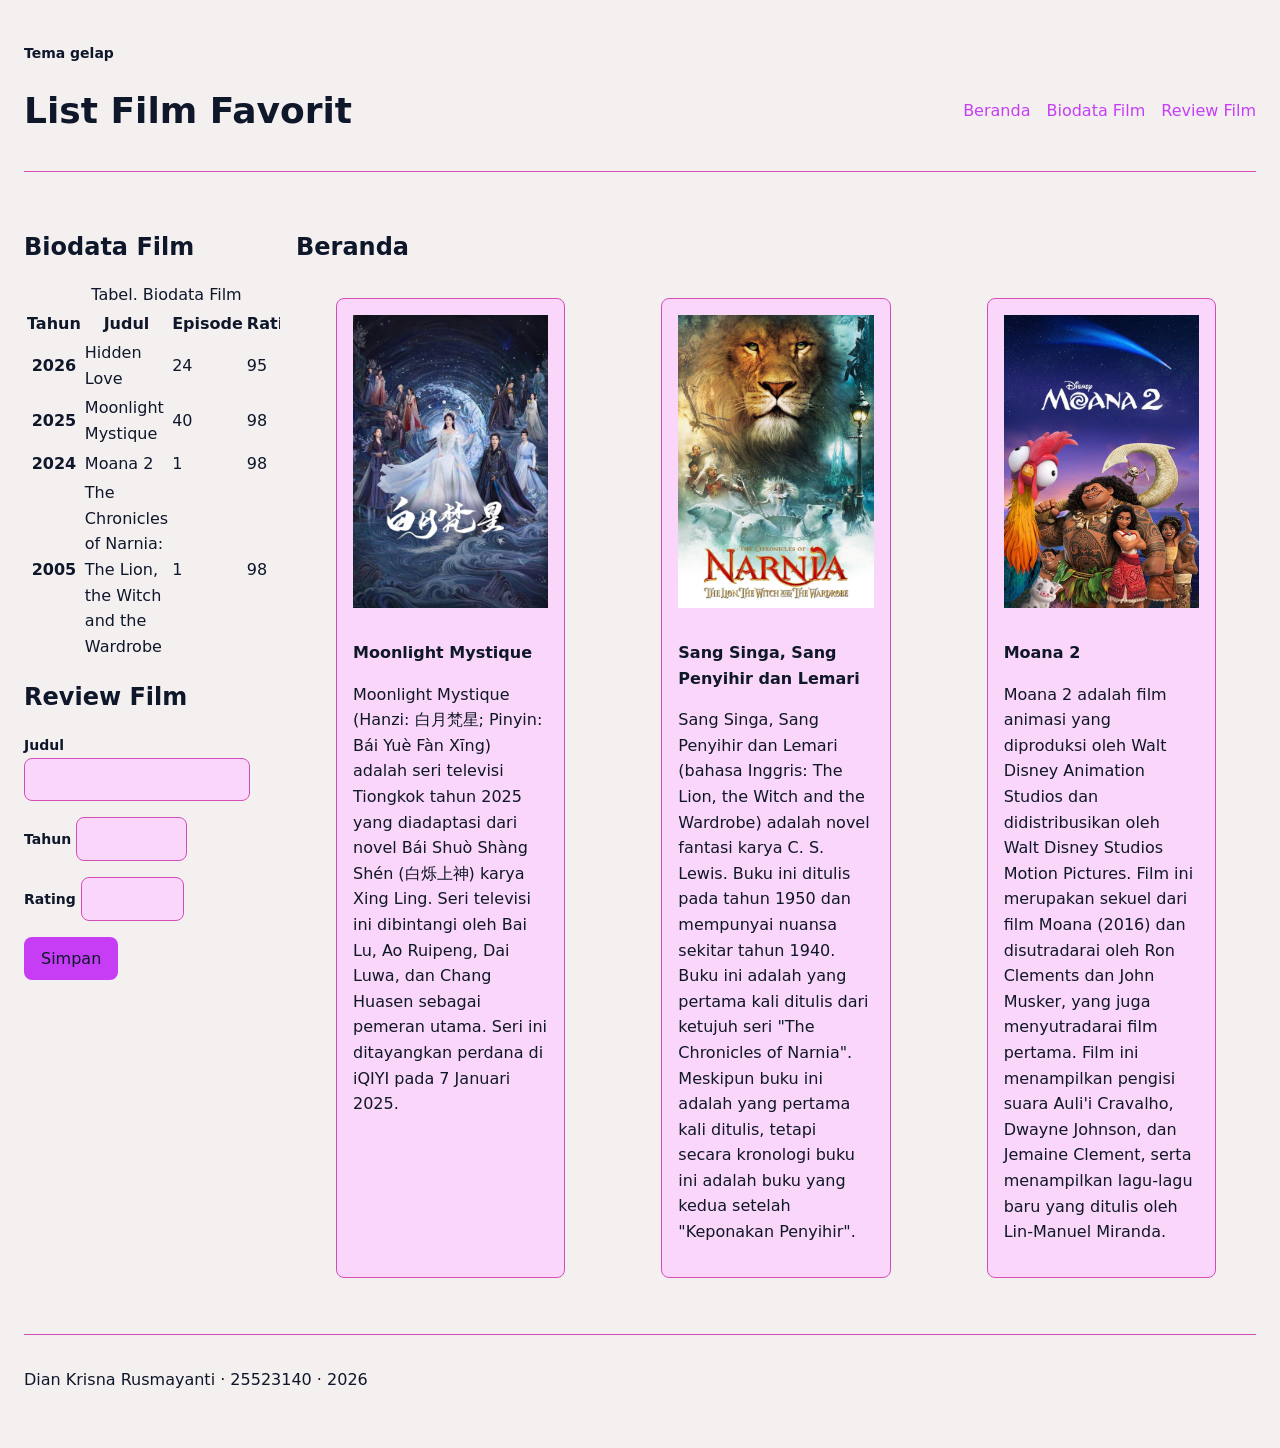
<file: worksheet-p8/profil.html>
<!DOCTYPE html>
<html lang="id">
<head>
  <meta charset="utf-8">
  <meta name="viewport" content="width=device-width, initial-scale=1.0">
  <title>List Film Favorit</title>
  <link rel="stylesheet" href="tokens.css">
  <link rel="stylesheet" href="base.css">
  <link rel="stylesheet" href="layout.css">
  <link rel="stylesheet" href="komponen.css">
  <link rel="stylesheet" href="tema.css">
  <link rel="stylesheet" href="responsif.css">
</head>
<body>

  <div class="page">
    <header>
      <input type="checkbox" id="tema" class="pengalih-tema">
      <label for="tema" class="tombol-tema">Tema gelap</label>

    <div class="header-baris">
      <h1>List Film Favorit</h1>
      <nav class="navbar" aria-label="Navigasi utama">
        <ul>
          <li><a href="#bagian-3">Beranda</a></li>
          <li><a href="#bagian-1">Biodata Film</a></li>
          <li><a href="#form-kolom">Review Film</a></li>
        </ul>
      </nav>
    </div>
  </header>
 
  <main class="isi content">
    <div class="sisi">
      <section id="bagian-1">
        <h2>Biodata Film</h2>
        <div class="table-wrap">
        <table>
          <caption>Tabel. Biodata Film</caption>
          <thead>
            <tr>
              <th scope="col">Tahun</th>
              <th scope="col">Judul</th>
              <th scope="col">Episode</th>
              <th scope="col">Rating</th>
            </tr>
          </thead>
          <tbody>
            <tr>
              <th scope="row">2026</th>
              <td>Hidden Love</td>
              <td>24</td>
              <td>95</td>
            </tr>
            <tr>
              <th scope="row">2025</th>
              <td>Moonlight Mystique</td>
              <td>40</td>
              <td>98</td>
            </tr>
            <tr>
              <th scope="row">2024</th>
              <td>Moana 2</td>
              <td>1</td>
              <td>98</td>
            </tr>
            <tr>
              <th scope="row">2005</th>
              <td>The Chronicles of Narnia: The Lion, the Witch and the Wardrobe</td>
              <td>1</td>
              <td>98</td>
            </tr>
          </tbody>
        </table>
      </div>
      </section>

      <section id="form-kolom">
        <h2>Review Film</h2>
        <form action="/simpan" method="post">
          <p>
            <label for="nama-kolom1">Judul</label>
            <input type="text" id="nama-kolom1" name="nama-kolom1" required>
          </p>
          <p>
            <label for="nama-kolom2">Tahun</label>
            <input type="number" id="nama-kolom2" name="nama-kolom2" min="1000" max="2027" required>
          </p>
          <p>
            <label for="nama-kolom3">Rating</label>
            <input type="number" id="nama-kolom3" name="nama-kolom3" min="1" max="100" required>
          </p>
          <button type="submit">Simpan</button>
        </form>
      </section>
    </div>

     <div class="utama">
      <section id="bagian-3">
        <h2>Beranda</h2>
        <div class="galeri grid">
          <figure class="kartu">
            <img src="gambar-satu.webp"
                 alt="Gambar film Moonlight Mystique"
                 width="640" height="360" loading="lazy">
            <figcaption class="kartu__isi">
              <h3 class="kartu__judul">Moonlight Mystique</h3>
              <p>Moonlight Mystique (Hanzi: 白月梵星; Pinyin: Bái Yuè Fàn Xīng) adalah seri televisi Tiongkok tahun 2025 yang diadaptasi dari novel Bái Shuò Shàng Shén (白烁上神) karya Xing Ling. Seri televisi ini dibintangi oleh Bai Lu, Ao Ruipeng, Dai Luwa, dan Chang Huasen sebagai pemeran utama. Seri ini ditayangkan perdana di iQIYI pada 7 Januari 2025.</p>
            </figcaption>
          </figure>

          <figure class="kartu">
            <img src="gambar-kedua.webp"
                 alt="Gambar film Narnia"
                 width="640" height="360" loading="lazy">
            <figcaption class="kartu__isi">
              <h3 class="kartu__judul">Sang Singa, Sang Penyihir dan Lemari</h3>
              <p>Sang Singa, Sang Penyihir dan Lemari (bahasa Inggris: The Lion, the Witch and the Wardrobe) adalah novel fantasi karya C. S. Lewis. Buku ini ditulis pada tahun 1950 dan mempunyai nuansa sekitar tahun 1940. Buku ini adalah yang pertama kali ditulis dari ketujuh seri "The Chronicles of Narnia". Meskipun buku ini adalah yang pertama kali ditulis, tetapi secara kronologi buku ini adalah buku yang kedua setelah "Keponakan Penyihir".</p>
            </figcaption>
          </figure>

          <figure class="kartu">
            <img src="image.png"
                 alt="Gambar film Moana 2"
                 width="640" height="360" loading="lazy">
            <figcaption class="kartu__isi">
              <h3 class="kartu__judul">Moana 2</h3>
              <p>Moana 2 adalah film animasi yang diproduksi oleh Walt Disney Animation Studios dan didistribusikan oleh Walt Disney Studios Motion Pictures. Film ini merupakan sekuel dari film Moana (2016) dan disutradarai oleh Ron Clements dan John Musker, yang juga menyutradarai film pertama. Film ini menampilkan pengisi suara Auli'i Cravalho, Dwayne Johnson, dan Jemaine Clement, serta menampilkan lagu-lagu baru yang ditulis oleh Lin-Manuel Miranda.</p>
            </figcaption>
          </figure>
        </div>
      </section>
    </div>
</main>

<footer>
    <p>Dian Krisna Rusmayanti · 25523140 · 2026</p>
  </footer>
</div>
<script type="module" src="js/app.js"></script>
</body>
</html>
</file>
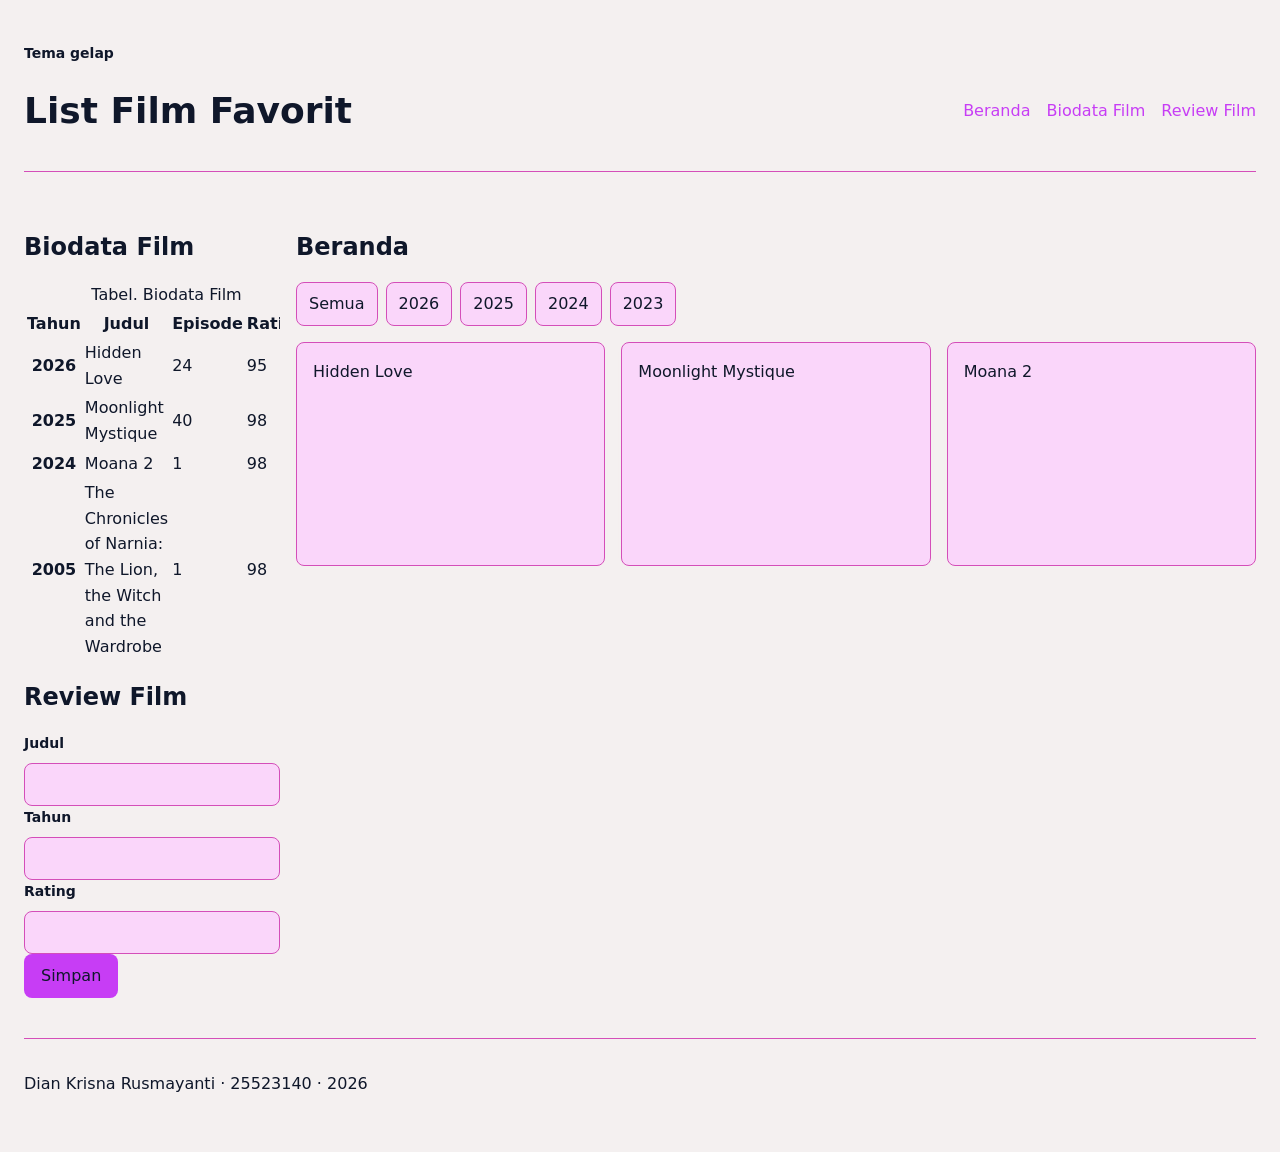
<file: worksheet-p9/profil.html>
<!DOCTYPE html>
<html lang="id">
<head>
  <meta charset="utf-8">
  <meta name="viewport" content="width=device-width, initial-scale=1.0">
  <title>List Film Favorit</title>
  <link rel="stylesheet" href="tokens.css">
  <link rel="stylesheet" href="base.css">
  <link rel="stylesheet" href="layout.css">
  <link rel="stylesheet" href="komponen.css">
  <link rel="stylesheet" href="tema.css">
  <link rel="stylesheet" href="responsif.css">
</head>
<body>

  <div class="page">
    <header>
      <input type="checkbox" id="tema" class="pengalih-tema">
      <label for="tema" class="tombol-tema">Tema gelap</label>

    <div class="header-baris">
      <h1>List Film Favorit</h1>
      <nav class="navbar" aria-label="Navigasi utama">
        <ul>
          <li><a href="#bagian-3">Beranda</a></li>
          <li><a href="#bagian-1">Biodata Film</a></li>
          <li><a href="#bagian-2">Review Film</a></li>
        </ul>
      </nav>
    </div>
  </header>
 
  <main class="isi content">
    <div class="sisi">
      <section id="bagian-1">
        <h2>Biodata Film</h2>
        <div class="table-wrap">
        <table>
          <caption>Tabel. Biodata Film</caption>
          <thead>
            <tr>
              <th scope="col">Tahun</th>
              <th scope="col">Judul</th>
              <th scope="col">Episode</th>
              <th scope="col">Rating</th>
            </tr>
          </thead>
          <tbody>
            <tr>
              <th scope="row">2026</th>
              <td>Hidden Love</td>
              <td>24</td>
              <td>95</td>
            </tr>
            <tr>
              <th scope="row">2025</th>
              <td>Moonlight Mystique</td>
              <td>40</td>
              <td>98</td>
            </tr>
            <tr>
              <th scope="row">2024</th>
              <td>Moana 2</td>
              <td>1</td>
              <td>98</td>
            </tr>
            <tr>
              <th scope="row">2005</th>
              <td>The Chronicles of Narnia: The Lion, the Witch and the Wardrobe</td>
              <td>1</td>
              <td>98</td>
            </tr>
          </tbody>
        </table>
      </div>
      </section>

      <section id="bagian-2">
        <h2>Review Film</h2>
        <form action="/simpan" method="post">
          <div class="form-kolom">
            <label for="nama-kolom1">Judul</label>
            <input type="text" id="nama-kolom1" name="nama-kolom1" required>
            <span class="pesan-galat">Masukkan judul film favorit Anda</span>
          </div>
          <div class="form-kolom">
            <label for="nama-kolom2">Tahun</label>
            <input type="number" id="nama-kolom2" name="nama-kolom2" min="1000" max="2027" required>
            <span class="pesan-galat">Masukkan tahun rilis film favorit Anda</span>
          </div>
          <div class="form-kolom">
            <label for="nama-kolom3">Rating</label>
            <input type="number" id="nama-kolom3" name="nama-kolom3" min="1" max="100" required>
            <span class="pesan-galat">Masukkan rating film favorit Anda</span>
          </div>
          <button type="submit">Simpan</button>
        </form>
      </section>
    </div>

     <div class="utama">
      <section id="bagian-3">
        <h2>Beranda</h2>
        <div class="filter">
         <button type="button" class="tombol-filter" data-filter="semua">Semua</button>
         <button type="button" class="tombol-filter" data-filter="2026">2026</button>
         <button type="button" class="tombol-filter" data-filter="2025">2025</button>
          <button type="button" class="tombol-filter" data-filter="2024">2024</button>
           <button type="button" class="tombol-filter" data-filter="2023">2023</button>
        </div>
        <div class="galeri grid">
          <figure class="kartu">
            <img src="gambar-satu.webp"
                 alt="Gambar film Moonlight Mystique"
                 width="640" height="360" loading="lazy">
            <figcaption class="kartu__isi">
              <h3 class="kartu__judul">Moonlight Mystique</h3>
              <p>Moonlight Mystique (Hanzi: 白月梵星; Pinyin: Bái Yuè Fàn Xīng) adalah seri televisi Tiongkok tahun 2025 yang diadaptasi dari novel Bái Shuò Shàng Shén (白烁上神) karya Xing Ling. Seri televisi ini dibintangi oleh Bai Lu, Ao Ruipeng, Dai Luwa, dan Chang Huasen sebagai pemeran utama. Seri ini ditayangkan perdana di iQIYI pada 7 Januari 2025.</p>
            </figcaption>
          </figure>

          <figure class="kartu">
            <img src="gambar-kedua.webp"
                 alt="Gambar film Narnia"
                 width="640" height="360" loading="lazy">
            <figcaption class="kartu__isi">
              <h3 class="kartu__judul">Sang Singa, Sang Penyihir dan Lemari</h3>
              <p>Sang Singa, Sang Penyihir dan Lemari (bahasa Inggris: The Lion, the Witch and the Wardrobe) adalah novel fantasi karya C. S. Lewis. Buku ini ditulis pada tahun 1950 dan mempunyai nuansa sekitar tahun 1940. Buku ini adalah yang pertama kali ditulis dari ketujuh seri "The Chronicles of Narnia". Meskipun buku ini adalah yang pertama kali ditulis, tetapi secara kronologi buku ini adalah buku yang kedua setelah "Keponakan Penyihir".</p>
            </figcaption>
          </figure>

          <figure class="kartu">
            <img src="image.png"
                 alt="Gambar film Moana 2"
                 width="640" height="360" loading="lazy">
            <figcaption class="kartu__isi">
              <h3 class="kartu__judul">Moana 2</h3>
              <p>Moana 2 adalah film animasi yang diproduksi oleh Walt Disney Animation Studios dan didistribusikan oleh Walt Disney Studios Motion Pictures. Film ini merupakan sekuel dari film Moana (2016) dan disutradarai oleh Ron Clements dan John Musker, yang juga menyutradarai film pertama. Film ini menampilkan pengisi suara Auli'i Cravalho, Dwayne Johnson, dan Jemaine Clement, serta menampilkan lagu-lagu baru yang ditulis oleh Lin-Manuel Miranda.</p>
            </figcaption>
          </figure>
        </div>
      </section>
    </div>
</main>

<footer>
    <p>Dian Krisna Rusmayanti · 25523140 · 2026</p>
  </footer>
</div>
<script type="module" src="js/app.js"></script>
<script type="module" src="js/dom.js"></script>
</body>
</html>
</file>
<file: worksheet-p10/tokens.css>
/* LAPIS 1 — primitif: nilai mentah, tidak menyebut peran apa pun */
:root {
  --color-1:  #f4f0f0;
  --color-2:  #0F172A;
  --color-3:  #fad6fa;
  --color-4:  #D44EB9;
  --color-5:  #C73DF5;
  --color-6:  #ff002b;
  --color-7:  #ff00bf;

  --space-1: 0.25rem;
  --space-2: 0.5rem;
  --space-3: 0.75rem;
  --space-4: 1rem;
  --space-6: 1.5rem;
 
  --radius-md: 0.5rem;
  --radius-full: 999px;
  --shadow-1:  0 1px 3px rgba(252, 249, 249, 0.1);
 
  --text-sm:  0.875rem;
  --text-md:  1rem;
  --text-xl:  1.5rem;
  --text-3xl: 2.25rem;
}
 
/* LAPIS 2 — semantik: peran. Isinya mengacu ke lapis 1. */
:root {
  --bg:       var(--color-1);
  --primary-fg: var(--color-2);
  --fg:       var(--color-2);
  --surface:  var(--color-3);
  --border:   var(--color-4);
  --primary:  var(--color-5);
  --danger:   var(--color-6);
  --focus:    var(--color-7);
 
  --card-pad:       var(--space-4);
  --section-gap:    var(--space-6);
}
</file>
<file: worksheet-p10/base.css>
*, *::before, *::after {
  box-sizing: border-box;      /* width sudah mencakup padding + border */
}
 
* { gap: var(--space-4); }               /* hapus jarak bawaan; atur sendiri memakai gap */
 
img { max-width: 100%; height: auto; display: block; }

html {
  font-size: 100%;            /* ikuti pengaturan pengguna, jangan dipatok */
}
 
body {
  font-family: system-ui, "Segoe UI", Roboto, sans-serif;
  font-size: var(--text-md);
  line-height: 1.6;           /* 1.5-1.7 nyaman untuk teks isi */
  color: var(--fg);
  background: var(--bg);
  padding: var(--space-4);
}
 
h1 { font-size: var(--text-3xl); line-height: 1.15; }
h2 { font-size: var(--text-xl);  line-height: 1.25; }
h3 { font-size: var(--text-md); }
 
/* Batasi panjang baris supaya mata mudah berpindah baris */
main p { max-width: 50ch; }
</file>
<file: worksheet-p10/layout.css>
header {
  padding-block: var(--space-4);
  border-bottom: 1px solid var(--border);
}
 
.header-baris {                /* <div class="header-baris"> di dalam header */
  display: flex;
  align-items: center;          /* sumbu silang: rata tengah */
  justify-content: space-between; /* sumbu utama: judul kiri, menu kanan */
  gap: var(--space-4);
  flex-wrap: wrap;              /* turun baris di layar sempit, jangan meluber */
}
 
nav ul {
  display: flex;
  gap: var(--space-4);
  list-style: none;             /* daftar nav tanpa butir */
  padding: 0;
}
 
nav a {
  color: var(--primary);
  text-decoration: none;
}
 
nav a:hover { text-decoration: underline; }

main {
  display: flex;
  flex-direction: column;
  gap: var(--section-gap);      /* jarak antar bagian, tanpa margin */
  padding-block: var(--space-6);
}
 
.katalog {
  display: flex;
  flex-wrap: wrap;              /* kunci responsif: kartu turun sendiri */
  gap: var(--space-4);
}
 
.kartu {
  flex: 1 1 16rem;              /* tumbuh, menyusut, lebar dasar 16rem */
  background: var(--surface);
  border: 1px solid var(--border);
  border-radius: var(--radius-md);
  box-shadow: var(--shadow-1);
  padding: var(--card-pad);
}
 
footer {
  padding-block: var(--space-4);
  border-top: 1px solid var(--border);
  color: var(--fg);       /* hindari abu pucat yang gagal kontras */
  font-size: var(--text-sm);
  
}

.page {
  display: grid;
  grid-template-rows: auto 1fr auto;
  min-height: 100dvh;
}

.navbar {
  display: flex;
  gap: var(--space-4);
  align-items: center;
}

 .isi {
  display: grid;
  grid-template-columns: 16rem 1fr;
  grid-template-areas:
    "sisi utama"
    "sisi bawah";
}
.sisi  { grid-area: sisi; }
.utama { grid-area: utama; }

.galeri .kartu {
  display: grid;
  align-content: start;
  min-height: 14rem;
}
</file>
<file: worksheet-p10/komponen.css>
.form-kolom {
  display: flex;
  flex-direction: column;
  gap: var(--space-2);          /* jarak label ke isian, seragam */
}
 
label {
  font-size: var(--text-sm);
  font-weight: 600;
}
 
input, select, textarea {
  font: inherit;                /* kolom isian ikut ukuran huruf halaman */
  padding: var(--space-2) var(--space-3);
  border: 1px solid var(--border);
  border-radius: var(--radius-md);
  background: var(--surface);
  color: var(--fg);
}
 
button {
  font: inherit;
  padding: var(--space-2) var(--space-4);
  border: 1px solid transparent;
  border-radius: var(--radius-md);
  background: var(--primary);
  color: var(--primary-fg);
  cursor: pointer;
}
/* :focus-visible hanya muncul saat pengguna memakai papan ketik */
:focus-visible {
  outline: 2px solid var(--focus);
  outline-offset: 2px;
}
 
/* BENAR — hanya setelah pengguna mengetik sesuatu yang tidak sah */
input:user-invalid {
  border-color: var(--danger);
  border-width: 2px;
}
 
/* Pesan galat: sembunyikan selama belum tidak-sah, tampilkan saat perlu */
.pesan-galat       { display: none; color: var(--danger); font-size: var(--text-sm); }
.form-kolom:has(input:user-invalid) .pesan-galat { display: block; }

.galeri {
  display: grid;
  grid-template-columns: repeat(auto-fit, minmax(16rem, 1fr));
  gap: var(--space-4);
}

.kartu__isi { min-width: 0; }
.kartu__judul { overflow-wrap: anywhere; }


.kartu__kaki {
  display: flex;
  align-items: center;
  justify-content: space-between;
  gap: var(--space-2);
}

.sorotan { grid-column: span 2; }
.papan    { grid-row: span 2; }

/* Container pembungkus filter */
.filter {
  display: flex;
  flex-wrap: wrap;
  gap: var(--space-2);
  margin-bottom: var(--space-4);
}

/* Tombol filter bawaan (menggunakan --surface dan --border dari Lapis 2) */
.tombol-filter {
  font: inherit;
  padding: var(--space-2) var(--space-3);
  border: 1px solid var(--border);
  border-radius: var(--radius-md);
  background: var(--surface);
  color: var(--fg);
  cursor: pointer;
  box-shadow: var(--shadow-1);

}

/* Efek saat kursor diarahkan ke tombol filter */
.tombol-filter:hover {
  background: var(--border);
  color: var(--primary-fg);
}

/* Tombol filter aktif (menggunakan --primary dan --primary-fg) */
.tombol-filter.aktif {
  background: var(--primary);
  color: var(--primary-fg);
  border-color: var(--focus);
  font-weight: 600;
}

/* Pesan saat galeri/kategori kosong */
.pesan-kosong {
  grid-column: 1 / -1; /* Memenuhi lebar baris grid galeri */
  padding: var(--card-pad);
  text-align: center;
  color: var(--fg);
  background: var(--surface);
  border: 2px dashed var(--border);
  border-radius: var(--radius-md);
  font-size: var(--text-sm);
  box-shadow: var(--shadow-1);
}

/* Styling Tabel Biodata Film */
.table-wrap {
  width: 100%;
  overflow-x: auto;
  margin-top: var(--space-2);
  border-radius: var(--radius-md);
  box-shadow: var(--shadow-1);
}

table {
  width: 100%;
  border-collapse: collapse;
  background-color: var(--surface);
  color: var(--fg);
  font-size: var(--text-sm);
  text-align: left;
}

caption {
  font-weight: bold;
  padding: var(--space-2);
  color: var(--fg);
  caption-side: top;
  text-align: left;
}

thead th {
  background-color: var(--primary);
  color: #ffffff;
  padding: var(--space-2) var(--space-3);
  font-weight: 600;
  border-bottom: 2px solid var(--border);
  white-space: nowrap;
}

tbody th,
tbody td {
  padding: var(--space-2) var(--space-3);
  border-bottom: 1px solid var(--border);
  vertical-align: middle;
}

/* Efek warna selang-seling (Zebra striping) */
tbody tr:nth-child(even) {
  background-color: var(--surface-alt);
}

/* Efek Hover baris */
tbody tr:hover {
  background-color: var(--surface-hover);
}
</file>
<file: worksheet-p10/tema.css>
.pengalih-tema { position: absolute; opacity: 0; pointer-events: none; } 

/* Ikut pengaturan sistem: lapis semantik saja yang diganti */
@media (prefers-color-scheme: dark) {
  :root {
  --bg:       var(--color-2);
  --fg:       var(--color-1);
  --primary-fg: var(--color-2);
  --surface:  var(--color-3);
  --border:   var(--color-4);
  --primary:  var(--color-5);
  --danger:   var(--color-6);
  --focus:    var(--color-7);
  --shadow-1:      0 1px 3px rgba(0, 0, 0, .45);
  }
}

/* Pilihan manual HARUS berada setelah blok media query,
   supaya menang saat keduanya menyala bersamaan. */
:root:has(#tema:checked) {
  --bg:       var(--color-2);
  --fg:       var(--color-1);
  --surface:  var(--color-4);
  --border:   var(--color-3);
  --primary:  var(--color-5);
  --danger:   var(--color-6);
  --focus:    var(--color-7);
    --shadow-1:      0 1px 3px rgba(0, 0, 0, .45);
}
</file>
<file: worksheet-p10/responsif.css>
.isi.content {
  display: grid;
  grid-template-columns: 1fr;
  grid-template-areas: none;
  gap: var(--space-4);
  padding: var(--space-4);
}

.isi.content > .sisi,
.isi.content > .utama {
  grid-area: auto;
}

.galeri.grid {
  display: grid;
  grid-template-columns: 1fr;
  gap: var(--space-4);
}

/* Tablet: Galeri dua kolom */
@media (min-width: 48rem) {
  .galeri.grid { 
    grid-template-columns: repeat(2, 1fr); 
  }
}

/* Desktop: Kolom kiri diperluas jadi 22rem agar tabel tidak sesak */
@media (min-width: 60rem) {
  .isi.content { 
    grid-template-columns: 22rem 1fr; 
  }
  .galeri.grid { 
    grid-template-columns: repeat(2, 1fr); 
  }
}

/* Layar Ekstra Luas: 3 kolom kartu film */
@media (min-width: 75rem) {
  .galeri.grid { 
    grid-template-columns: repeat(3, 1fr); 
  }
}

/* Gambar fleksibel mengikuti wadah */
img { 
  max-width: 100%; 
  height: auto; 
  border-radius: var(--radius-md);
}

/* Teks mengikuti ukuran bawaan */
p { 
  font-size: var(--text-md); 
  line-height: 1.6; 
}
</file>
<file: worksheet-p11/tokens.css>
/* LAPIS 1 — primitif: nilai mentah, tidak menyebut peran apa pun */
:root {
  --color-1:  #f4f0f0;
  --color-2:  #0F172A;
  --color-3:  #fad6fa;
  --color-4:  #D44EB9;
  --color-5:  #C73DF5;
  --color-6:  #ff002b;
  --color-7:  #ff00bf;

  --space-1: 0.25rem;
  --space-2: 0.5rem;
  --space-3: 0.75rem;
  --space-4: 1rem;
  --space-6: 1.5rem;
 
  --radius-md: 0.5rem;
  --radius-full: 999px;
  --shadow-1:  0 1px 3px rgba(252, 249, 249, 0.1);
 
  --text-sm:  0.875rem;
  --text-md:  1rem;
  --text-xl:  1.5rem;
  --text-3xl: 2.25rem;
}
 
/* LAPIS 2 — semantik: peran. Isinya mengacu ke lapis 1. */
:root {
  --bg:       var(--color-1);
  --primary-fg: var(--color-2);
  --fg:       var(--color-2);
  --surface:  var(--color-3);
  --border:   var(--color-4);
  --primary:  var(--color-5);
  --danger:   var(--color-6);
  --focus:    var(--color-7);
 
  --card-pad:       var(--space-4);
  --section-gap:    var(--space-6);
}
</file>
<file: worksheet-p11/base.css>
*, *::before, *::after {
  box-sizing: border-box;      /* width sudah mencakup padding + border */
}
 
* { gap: var(--space-4); }               /* hapus jarak bawaan; atur sendiri memakai gap */
 
img { max-width: 100%; height: auto; display: block; }

html {
  font-size: 100%;            /* ikuti pengaturan pengguna, jangan dipatok */
}
 
body {
  font-family: system-ui, "Segoe UI", Roboto, sans-serif;
  font-size: var(--text-md);
  line-height: 1.6;           /* 1.5-1.7 nyaman untuk teks isi */
  color: var(--fg);
  background: var(--bg);
  padding: var(--space-4);
}
 
h1 { font-size: var(--text-3xl); line-height: 1.15; }
h2 { font-size: var(--text-xl);  line-height: 1.25; }
h3 { font-size: var(--text-md); }
 
/* Batasi panjang baris supaya mata mudah berpindah baris */
main p { max-width: 50ch; }
</file>
<file: worksheet-p11/layout.css>
header {
  padding-block: var(--space-4);
  border-bottom: 1px solid var(--border);
}
 
.header-baris {                /* <div class="header-baris"> di dalam header */
  display: flex;
  align-items: center;          /* sumbu silang: rata tengah */
  justify-content: space-between; /* sumbu utama: judul kiri, menu kanan */
  gap: var(--space-4);
  flex-wrap: wrap;              /* turun baris di layar sempit, jangan meluber */
}
 
nav ul {
  display: flex;
  gap: var(--space-4);
  list-style: none;             /* daftar nav tanpa butir */
  padding: 0;
}
 
nav a {
  color: var(--primary);
  text-decoration: none;
}
 
nav a:hover { text-decoration: underline; }

main {
  display: flex;
  flex-direction: column;
  gap: var(--section-gap);      /* jarak antar bagian, tanpa margin */
  padding-block: var(--space-6);
}
 
.katalog {
  display: flex;
  flex-wrap: wrap;              /* kunci responsif: kartu turun sendiri */
  gap: var(--space-4);
}
 
.kartu {
  flex: 1 1 16rem;              /* tumbuh, menyusut, lebar dasar 16rem */
  background: var(--surface);
  border: 1px solid var(--border);
  border-radius: var(--radius-md);
  box-shadow: var(--shadow-1);
  padding: var(--card-pad);
}
 
footer {
  padding-block: var(--space-4);
  border-top: 1px solid var(--border);
  color: var(--fg);       /* hindari abu pucat yang gagal kontras */
  font-size: var(--text-sm);
  
}

.page {
  display: grid;
  grid-template-rows: auto 1fr auto;
  min-height: 100dvh;
}

.navbar {
  display: flex;
  gap: var(--space-4);
  align-items: center;
}

 .isi {
  display: grid;
  grid-template-columns: 16rem 1fr;
  grid-template-areas:
    "sisi utama"
    "sisi bawah";
}
.sisi  { grid-area: sisi; }
.utama { grid-area: utama; }

.galeri .kartu {
  display: grid;
  align-content: start;
  min-height: 14rem;
}
</file>
<file: worksheet-p11/komponen.css>
.form-kolom {
  display: flex;
  flex-direction: column;
  gap: var(--space-2);          /* jarak label ke isian, seragam */
}
 
label {
  font-size: var(--text-sm);
  font-weight: 600;
}
 
input, select, textarea {
  font: inherit;                /* kolom isian ikut ukuran huruf halaman */
  padding: var(--space-2) var(--space-3);
  border: 1px solid var(--border);
  border-radius: var(--radius-md);
  background: var(--surface);
  color: var(--fg);
}
 
button {
  font: inherit;
  padding: var(--space-2) var(--space-4);
  border: 1px solid transparent;
  border-radius: var(--radius-md);
  background: var(--primary);
  color: var(--primary-fg);
  cursor: pointer;
}
/* :focus-visible hanya muncul saat pengguna memakai papan ketik */
:focus-visible {
  outline: 2px solid var(--focus);
  outline-offset: 2px;
}
 
/* BENAR — hanya setelah pengguna mengetik sesuatu yang tidak sah */
input:user-invalid {
  border-color: var(--danger);
  border-width: 2px;
}
 
/* Pesan galat: sembunyikan selama belum tidak-sah, tampilkan saat perlu */
.pesan-galat       { display: none; color: var(--danger); font-size: var(--text-sm); }
.form-kolom:has(input:user-invalid) .pesan-galat { display: block; }

.galeri {
  display: grid;
  grid-template-columns: repeat(auto-fit, minmax(16rem, 1fr));
  gap: var(--space-4);
}

.kartu__isi { min-width: 0; }
.kartu__judul { overflow-wrap: anywhere; }


.kartu__kaki {
  display: flex;
  align-items: center;
  justify-content: space-between;
  gap: var(--space-2);
}

.sorotan { grid-column: span 2; }
.papan    { grid-row: span 2; }

/* Container pembungkus filter */
.filter {
  display: flex;
  flex-wrap: wrap;
  gap: var(--space-2);
  margin-bottom: var(--space-4);
}

/* Tombol filter bawaan (menggunakan --surface dan --border dari Lapis 2) */
.tombol-filter {
  font: inherit;
  padding: var(--space-2) var(--space-3);
  border: 1px solid var(--border);
  border-radius: var(--radius-md);
  background: var(--surface);
  color: var(--fg);
  cursor: pointer;
  box-shadow: var(--shadow-1);

}

/* Efek saat kursor diarahkan ke tombol filter */
.tombol-filter:hover {
  background: var(--border);
  color: var(--primary-fg);
}

/* Tombol filter aktif (menggunakan --primary dan --primary-fg) */
.tombol-filter.aktif {
  background: var(--primary);
  color: var(--primary-fg);
  border-color: var(--focus);
  font-weight: 600;
}

/* Pesan saat galeri/kategori kosong */
.pesan-kosong {
  grid-column: 1 / -1; /* Memenuhi lebar baris grid galeri */
  padding: var(--card-pad);
  text-align: center;
  color: var(--fg);
  background: var(--surface);
  border: 2px dashed var(--border);
  border-radius: var(--radius-md);
  font-size: var(--text-sm);
  box-shadow: var(--shadow-1);
}

/* Styling Tabel Biodata Film */
.table-wrap {
  width: 100%;
  overflow-x: auto;
  margin-top: var(--space-2);
  border-radius: var(--radius-md);
  box-shadow: var(--shadow-1);
}

table {
  width: 100%;
  border-collapse: collapse;
  background-color: var(--surface);
  color: var(--fg);
  font-size: var(--text-sm);
  text-align: left;
}

caption {
  font-weight: bold;
  padding: var(--space-2);
  color: var(--fg);
  caption-side: top;
  text-align: left;
}

thead th {
  background-color: var(--primary);
  color: #ffffff;
  padding: var(--space-2) var(--space-3);
  font-weight: 600;
  border-bottom: 2px solid var(--border);
  white-space: nowrap;
}

tbody th,
tbody td {
  padding: var(--space-2) var(--space-3);
  border-bottom: 1px solid var(--border);
  vertical-align: middle;
}

/* Efek warna selang-seling (Zebra striping) */
tbody tr:nth-child(even) {
  background-color: var(--surface-alt);
}

/* Efek Hover baris */
tbody tr:hover {
  background-color: var(--surface-hover);
}
</file>
<file: worksheet-p11/tema.css>
.pengalih-tema { position: absolute; opacity: 0; pointer-events: none; } 

/* Ikut pengaturan sistem: lapis semantik saja yang diganti */
@media (prefers-color-scheme: dark) {
  :root {
  --bg:       var(--color-2);
  --fg:       var(--color-1);
  --primary-fg: var(--color-2);
  --surface:  var(--color-3);
  --border:   var(--color-4);
  --primary:  var(--color-5);
  --danger:   var(--color-6);
  --focus:    var(--color-7);
  --shadow-1:      0 1px 3px rgba(0, 0, 0, .45);
  }
}

/* Pilihan manual HARUS berada setelah blok media query,
   supaya menang saat keduanya menyala bersamaan. */
:root:has(#tema:checked) {
  --bg:       var(--color-2);
  --fg:       var(--color-1);
  --surface:  var(--color-4);
  --border:   var(--color-3);
  --primary:  var(--color-5);
  --danger:   var(--color-6);
  --focus:    var(--color-7);
    --shadow-1:      0 1px 3px rgba(0, 0, 0, .45);
}
</file>
<file: worksheet-p11/responsif.css>
.isi.content {
  display: grid;
  grid-template-columns: 1fr;
  grid-template-areas: none;
  gap: var(--space-4);
  padding: var(--space-4);
}

.isi.content > .sisi,
.isi.content > .utama {
  grid-area: auto;
}

.galeri.grid {
  display: grid;
  grid-template-columns: 1fr;
  gap: var(--space-4);
}

/* Tablet: Galeri dua kolom */
@media (min-width: 48rem) {
  .galeri.grid { 
    grid-template-columns: repeat(2, 1fr); 
  }
}

/* Desktop: Kolom kiri diperluas jadi 22rem agar tabel tidak sesak */
@media (min-width: 60rem) {
  .isi.content { 
    grid-template-columns: 22rem 1fr; 
  }
  .galeri.grid { 
    grid-template-columns: repeat(2, 1fr); 
  }
}

/* Layar Ekstra Luas: 3 kolom kartu film */
@media (min-width: 75rem) {
  .galeri.grid { 
    grid-template-columns: repeat(3, 1fr); 
  }
}

/* Gambar fleksibel mengikuti wadah */
img { 
  max-width: 100%; 
  height: auto; 
  border-radius: var(--radius-md);
}

/* Teks mengikuti ukuran bawaan */
p { 
  font-size: var(--text-md); 
  line-height: 1.6; 
}
</file>
<file: worksheet-p4/tokens.css>
/* LAPIS 1 — primitif: nilai mentah, tidak menyebut peran apa pun */
:root {
  --color-1:  #f4f0f0;
  --color-2:  #0F172A;
  --color-3:  #fad6fa;
  --color-4:  #D44EB9;
  --color-5:  #C73DF5;
  --color-6:  #ff002b;
  --color-7:  #ff00bf;

  --space-1: 0.25rem;
  --space-2: 0.5rem;
  --space-3: 0.75rem;
  --space-4: 1rem;
  --space-6: 1.5rem;
 
  --radius-md: 0.5rem;
  --radius-full: 999px;
  --shadow-1:  0 1px 3px rgba(252, 249, 249, 0.1);
 
  --text-sm:  0.875rem;
  --text-md:  1rem;
  --text-xl:  1.5rem;
  --text-3xl: 2.25rem;
}
 
/* LAPIS 2 — semantik: peran. Isinya mengacu ke lapis 1. */
:root {
  --bg:       var(--color-1);
  --primary-fg: var(--color-2);
  --fg:       var(--color-2);
  --surface:  var(--color-3);
  --border:   var(--color-4);
  --primary:  var(--color-5);
  --danger:   var(--color-6);
  --focus:    var(--color-7);
 
  --card-pad:       var(--space-4);
  --section-gap:    var(--space-6);
}
</file>
<file: worksheet-p4/base.css>
*, *::before, *::after {
  box-sizing: border-box;      /* width sudah mencakup padding + border */
}
 
* { gap: var(--space-4); }               /* hapus jarak bawaan; atur sendiri memakai gap */
 
img { max-width: 100%; height: auto; display: block; }

html {
  font-size: 100%;            /* ikuti pengaturan pengguna, jangan dipatok */
}
 
body {
  font-family: system-ui, "Segoe UI", Roboto, sans-serif;
  font-size: var(--text-md);
  line-height: 1.6;           /* 1.5-1.7 nyaman untuk teks isi */
  color: var(--fg);
  background: var(--bg);
  padding: var(--space-4);
}
 
h1 { font-size: var(--text-3xl); line-height: 1.15; }
h2 { font-size: var(--text-xl);  line-height: 1.25; }
h3 { font-size: var(--text-md); }
 
/* Batasi panjang baris supaya mata mudah berpindah baris */
main p { max-width: 50ch; }
</file>
<file: worksheet-p4/layout.css>
header {
  padding-block: var(--space-4);
  border-bottom: 1px solid var(--border);
}
 
.header-baris {                /* <div class="header-baris"> di dalam header */
  display: flex;
  align-items: center;          /* sumbu silang: rata tengah */
  justify-content: space-between; /* sumbu utama: judul kiri, menu kanan */
  gap: var(--space-4);
  flex-wrap: wrap;              /* turun baris di layar sempit, jangan meluber */
}
 
nav ul {
  display: flex;
  gap: var(--space-4);
  list-style: none;             /* daftar nav tanpa butir */
  padding: 0;
}
 
nav a {
  color: var(--primary);
  text-decoration: none;
}
 
nav a:hover { text-decoration: underline; }

main {
  display: flex;
  flex-direction: column;
  gap: var(--section-gap);      /* jarak antar bagian, tanpa margin */
  padding-block: var(--space-6);
}
 
.katalog {
  display: flex;
  flex-wrap: wrap;              /* kunci responsif: kartu turun sendiri */
  gap: var(--space-4);
}
 
.kartu {
  flex: 1 1 16rem;              /* tumbuh, menyusut, lebar dasar 16rem */
  background: var(--surface);
  border: 1px solid var(--border);
  border-radius: var(--radius-md);
  box-shadow: var(--shadow-1);
  padding: var(--card-pad);
}
 
footer {
  margin-top: var(--space-6);
  padding-block: var(--space-4);
  border-top: 1px solid var(--border);
  color: var(--fg);       /* hindari abu pucat yang gagal kontras */
  font-size: var(--text-sm);
}
</file>
<file: worksheet-p4/komponen.css>
.form-kolom {
  display: flex;
  flex-direction: column;
  gap: var(--space-2);          /* jarak label ke isian, seragam */
}
 
label {
  font-size: var(--text-sm);
  font-weight: 600;
}
 
input, select, textarea {
  font: inherit;                /* kolom isian ikut ukuran huruf halaman */
  padding: var(--space-2) var(--space-3);
  border: 1px solid var(--border);
  border-radius: var(--radius-md);
  background: var(--surface);
  color: var(--fg);
}
 
button {
  font: inherit;
  padding: var(--space-2) var(--space-4);
  border: 1px solid transparent;
  border-radius: var(--radius-md);
  background: var(--primary);
  color: var(--primary-fg);
  cursor: pointer;
}
/* :focus-visible hanya muncul saat pengguna memakai papan ketik */
:focus-visible {
  outline: 2px solid var(--focus);
  outline-offset: 2px;
}
 
/* BENAR — hanya setelah pengguna mengetik sesuatu yang tidak sah */
input:user-invalid {
  border-color: var(--danger);
  border-width: 2px;
}
 
/* Pesan galat: sembunyikan selama belum tidak-sah, tampilkan saat perlu */
.pesan-galat       { display: none; color: var(--danger); font-size: var(--text-sm); }
.form-kolom:has(input:user-invalid) .pesan-galat { display: block; }
</file>
<file: worksheet-p4/tema.css>
.pengalih-tema { position: absolute; opacity: 0; pointer-events: none; } 

/* Ikut pengaturan sistem: lapis semantik saja yang diganti */
@media (prefers-color-scheme: dark) {
  :root {
  --bg:       var(--color-2);
  --fg:       var(--color-1);
  --primary-fg: var(--color-2);
  --surface:  var(--color-3);
  --border:   var(--color-4);
  --primary:  var(--color-5);
  --danger:   var(--color-6);
  --focus:    var(--color-7);
  --shadow-1:      0 1px 3px rgba(0, 0, 0, .45);
  }
}

/* Pilihan manual HARUS berada setelah blok media query,
   supaya menang saat keduanya menyala bersamaan. */
:root:has(#tema:checked) {
  --bg:       var(--color-2);
  --fg:       var(--color-1);
  --surface:  var(--color-4);
  --border:   var(--color-3);
  --primary:  var(--color-5);
  --danger:   var(--color-6);
  --focus:    var(--color-7);
    --shadow-1:      0 1px 3px rgba(0, 0, 0, .45);
}
</file>
<file: worksheet-p5/tokens.css>
/* LAPIS 1 — primitif: nilai mentah, tidak menyebut peran apa pun */
:root {
  --color-1:  #f4f0f0;
  --color-2:  #0F172A;
  --color-3:  #fad6fa;
  --color-4:  #D44EB9;
  --color-5:  #C73DF5;
  --color-6:  #ff002b;
  --color-7:  #ff00bf;

  --space-1: 0.25rem;
  --space-2: 0.5rem;
  --space-3: 0.75rem;
  --space-4: 1rem;
  --space-6: 1.5rem;
 
  --radius-md: 0.5rem;
  --radius-full: 999px;
  --shadow-1:  0 1px 3px rgba(252, 249, 249, 0.1);
 
  --text-sm:  0.875rem;
  --text-md:  1rem;
  --text-xl:  1.5rem;
  --text-3xl: 2.25rem;
}
 
/* LAPIS 2 — semantik: peran. Isinya mengacu ke lapis 1. */
:root {
  --bg:       var(--color-1);
  --primary-fg: var(--color-2);
  --fg:       var(--color-2);
  --surface:  var(--color-3);
  --border:   var(--color-4);
  --primary:  var(--color-5);
  --danger:   var(--color-6);
  --focus:    var(--color-7);
 
  --card-pad:       var(--space-4);
  --section-gap:    var(--space-6);
}
</file>
<file: worksheet-p5/base.css>
*, *::before, *::after {
  box-sizing: border-box;      /* width sudah mencakup padding + border */
}
 
* { gap: var(--space-4); }               /* hapus jarak bawaan; atur sendiri memakai gap */
 
img { max-width: 100%; height: auto; display: block; }

html {
  font-size: 100%;            /* ikuti pengaturan pengguna, jangan dipatok */
}
 
body {
  font-family: system-ui, "Segoe UI", Roboto, sans-serif;
  font-size: var(--text-md);
  line-height: 1.6;           /* 1.5-1.7 nyaman untuk teks isi */
  color: var(--fg);
  background: var(--bg);
  padding: var(--space-4);
}
 
h1 { font-size: var(--text-3xl); line-height: 1.15; }
h2 { font-size: var(--text-xl);  line-height: 1.25; }
h3 { font-size: var(--text-md); }
 
/* Batasi panjang baris supaya mata mudah berpindah baris */
main p { max-width: 50ch; }
</file>
<file: worksheet-p5/layout.css>
header {
  padding-block: var(--space-4);
  border-bottom: 1px solid var(--border);
}
 
.header-baris {                /* <div class="header-baris"> di dalam header */
  display: flex;
  align-items: center;          /* sumbu silang: rata tengah */
  justify-content: space-between; /* sumbu utama: judul kiri, menu kanan */
  gap: var(--space-4);
  flex-wrap: wrap;              /* turun baris di layar sempit, jangan meluber */
}
 
nav ul {
  display: flex;
  gap: var(--space-4);
  list-style: none;             /* daftar nav tanpa butir */
  padding: 0;
}
 
nav a {
  color: var(--primary);
  text-decoration: none;
}
 
nav a:hover { text-decoration: underline; }

main {
  display: flex;
  flex-direction: column;
  gap: var(--section-gap);      /* jarak antar bagian, tanpa margin */
  padding-block: var(--space-6);
}
 
.katalog {
  display: flex;
  flex-wrap: wrap;              /* kunci responsif: kartu turun sendiri */
  gap: var(--space-4);
}
 
.kartu {
  flex: 1 1 16rem;              /* tumbuh, menyusut, lebar dasar 16rem */
  background: var(--surface);
  border: 1px solid var(--border);
  border-radius: var(--radius-md);
  box-shadow: var(--shadow-1);
  padding: var(--card-pad);
}
 
footer {
  padding-block: var(--space-4);
  border-top: 1px solid var(--border);
  color: var(--fg);       /* hindari abu pucat yang gagal kontras */
  font-size: var(--text-sm);
  
}

.page {
  display: grid;
  grid-template-rows: auto 1fr auto;
  min-height: 100dvh;
}

.navbar {
  display: flex;
  gap: var(--space-4);
  align-items: center;
}

 .isi {
  display: grid;
  grid-template-columns: 16rem 1fr;
  grid-template-areas:
    "sisi utama"
    "sisi bawah";
}
.sisi  { grid-area: sisi; }
.utama { grid-area: utama; }

.galeri .kartu {
  display: grid;
  align-content: start;
  min-height: 14rem;
}
</file>
<file: worksheet-p5/komponen.css>
.form-kolom {
  display: flex;
  flex-direction: column;
  gap: var(--space-2);          /* jarak label ke isian, seragam */
}
 
label {
  font-size: var(--text-sm);
  font-weight: 600;
}
 
input, select, textarea {
  font: inherit;                /* kolom isian ikut ukuran huruf halaman */
  padding: var(--space-2) var(--space-3);
  border: 1px solid var(--border);
  border-radius: var(--radius-md);
  background: var(--surface);
  color: var(--fg);
}
 
button {
  font: inherit;
  padding: var(--space-2) var(--space-4);
  border: 1px solid transparent;
  border-radius: var(--radius-md);
  background: var(--primary);
  color: var(--primary-fg);
  cursor: pointer;
}
/* :focus-visible hanya muncul saat pengguna memakai papan ketik */
:focus-visible {
  outline: 2px solid var(--focus);
  outline-offset: 2px;
}
 
/* BENAR — hanya setelah pengguna mengetik sesuatu yang tidak sah */
input:user-invalid {
  border-color: var(--danger);
  border-width: 2px;
}
 
/* Pesan galat: sembunyikan selama belum tidak-sah, tampilkan saat perlu */
.pesan-galat       { display: none; color: var(--danger); font-size: var(--text-sm); }
.form-kolom:has(input:user-invalid) .pesan-galat { display: block; }

.galeri {
  display: grid;
  grid-template-columns: repeat(auto-fit, minmax(16rem, 1fr));
  gap: var(--space-4);
}

.kartu__isi { min-width: 0; }
.kartu__judul { overflow-wrap: anywhere; }


.kartu__kaki {
  display: flex;
  align-items: center;
  justify-content: space-between;
  gap: var(--space-2);
}

.sorotan { grid-column: span 2; }
.papan    { grid-row: span 2; }
</file>
<file: worksheet-p5/tema.css>
.pengalih-tema { position: absolute; opacity: 0; pointer-events: none; } 

/* Ikut pengaturan sistem: lapis semantik saja yang diganti */
@media (prefers-color-scheme: dark) {
  :root {
  --bg:       var(--color-2);
  --fg:       var(--color-1);
  --primary-fg: var(--color-2);
  --surface:  var(--color-3);
  --border:   var(--color-4);
  --primary:  var(--color-5);
  --danger:   var(--color-6);
  --focus:    var(--color-7);
  --shadow-1:      0 1px 3px rgba(0, 0, 0, .45);
  }
}

/* Pilihan manual HARUS berada setelah blok media query,
   supaya menang saat keduanya menyala bersamaan. */
:root:has(#tema:checked) {
  --bg:       var(--color-2);
  --fg:       var(--color-1);
  --surface:  var(--color-4);
  --border:   var(--color-3);
  --primary:  var(--color-5);
  --danger:   var(--color-6);
  --focus:    var(--color-7);
    --shadow-1:      0 1px 3px rgba(0, 0, 0, .45);
}
</file>
<file: worksheet-p6/tokens.css>
/* LAPIS 1 — primitif: nilai mentah, tidak menyebut peran apa pun */
:root {
  --color-1:  #f4f0f0;
  --color-2:  #0F172A;
  --color-3:  #fad6fa;
  --color-4:  #D44EB9;
  --color-5:  #C73DF5;
  --color-6:  #ff002b;
  --color-7:  #ff00bf;

  --space-1: 0.25rem;
  --space-2: 0.5rem;
  --space-3: 0.75rem;
  --space-4: 1rem;
  --space-6: 1.5rem;
 
  --radius-md: 0.5rem;
  --radius-full: 999px;
  --shadow-1:  0 1px 3px rgba(252, 249, 249, 0.1);
 
  --text-sm:  0.875rem;
  --text-md:  1rem;
  --text-xl:  1.5rem;
  --text-3xl: 2.25rem;
}
 
/* LAPIS 2 — semantik: peran. Isinya mengacu ke lapis 1. */
:root {
  --bg:       var(--color-1);
  --primary-fg: var(--color-2);
  --fg:       var(--color-2);
  --surface:  var(--color-3);
  --border:   var(--color-4);
  --primary:  var(--color-5);
  --danger:   var(--color-6);
  --focus:    var(--color-7);
 
  --card-pad:       var(--space-4);
  --section-gap:    var(--space-6);
}
</file>
<file: worksheet-p6/base.css>
*, *::before, *::after {
  box-sizing: border-box;      /* width sudah mencakup padding + border */
}
 
* { gap: var(--space-4); }               /* hapus jarak bawaan; atur sendiri memakai gap */
 
img { max-width: 100%; height: auto; display: block; }

html {
  font-size: 100%;            /* ikuti pengaturan pengguna, jangan dipatok */
}
 
body {
  font-family: system-ui, "Segoe UI", Roboto, sans-serif;
  font-size: var(--text-md);
  line-height: 1.6;           /* 1.5-1.7 nyaman untuk teks isi */
  color: var(--fg);
  background: var(--bg);
  padding: var(--space-4);
}
 
h1 { font-size: var(--text-3xl); line-height: 1.15; }
h2 { font-size: var(--text-xl);  line-height: 1.25; }
h3 { font-size: var(--text-md); }
 
/* Batasi panjang baris supaya mata mudah berpindah baris */
main p { max-width: 50ch; }
</file>
<file: worksheet-p6/layout.css>
header {
  padding-block: var(--space-4);
  border-bottom: 1px solid var(--border);
}
 
.header-baris {                /* <div class="header-baris"> di dalam header */
  display: flex;
  align-items: center;          /* sumbu silang: rata tengah */
  justify-content: space-between; /* sumbu utama: judul kiri, menu kanan */
  gap: var(--space-4);
  flex-wrap: wrap;              /* turun baris di layar sempit, jangan meluber */
}
 
nav ul {
  display: flex;
  gap: var(--space-4);
  list-style: none;             /* daftar nav tanpa butir */
  padding: 0;
}
 
nav a {
  color: var(--primary);
  text-decoration: none;
}
 
nav a:hover { text-decoration: underline; }

main {
  display: flex;
  flex-direction: column;
  gap: var(--section-gap);      /* jarak antar bagian, tanpa margin */
  padding-block: var(--space-6);
}
 
.katalog {
  display: flex;
  flex-wrap: wrap;              /* kunci responsif: kartu turun sendiri */
  gap: var(--space-4);
}
 
.kartu {
  flex: 1 1 16rem;              /* tumbuh, menyusut, lebar dasar 16rem */
  background: var(--surface);
  border: 1px solid var(--border);
  border-radius: var(--radius-md);
  box-shadow: var(--shadow-1);
  padding: var(--card-pad);
}
 
footer {
  padding-block: var(--space-4);
  border-top: 1px solid var(--border);
  color: var(--fg);       /* hindari abu pucat yang gagal kontras */
  font-size: var(--text-sm);
  
}

.page {
  display: grid;
  grid-template-rows: auto 1fr auto;
  min-height: 100dvh;
}

.navbar {
  display: flex;
  gap: var(--space-4);
  align-items: center;
}

 .isi {
  display: grid;
  grid-template-columns: 16rem 1fr;
  grid-template-areas:
    "sisi utama"
    "sisi bawah";
}
.sisi  { grid-area: sisi; }
.utama { grid-area: utama; }

.galeri .kartu {
  display: grid;
  align-content: start;
  min-height: 14rem;
}
</file>
<file: worksheet-p6/komponen.css>
.form-kolom {
  display: flex;
  flex-direction: column;
  gap: var(--space-2);          /* jarak label ke isian, seragam */
}
 
label {
  font-size: var(--text-sm);
  font-weight: 600;
}
 
input, select, textarea {
  font: inherit;                /* kolom isian ikut ukuran huruf halaman */
  padding: var(--space-2) var(--space-3);
  border: 1px solid var(--border);
  border-radius: var(--radius-md);
  background: var(--surface);
  color: var(--fg);
}
 
button {
  font: inherit;
  padding: var(--space-2) var(--space-4);
  border: 1px solid transparent;
  border-radius: var(--radius-md);
  background: var(--primary);
  color: var(--primary-fg);
  cursor: pointer;
}
/* :focus-visible hanya muncul saat pengguna memakai papan ketik */
:focus-visible {
  outline: 2px solid var(--focus);
  outline-offset: 2px;
}
 
/* BENAR — hanya setelah pengguna mengetik sesuatu yang tidak sah */
input:user-invalid {
  border-color: var(--danger);
  border-width: 2px;
}
 
/* Pesan galat: sembunyikan selama belum tidak-sah, tampilkan saat perlu */
.pesan-galat       { display: none; color: var(--danger); font-size: var(--text-sm); }
.form-kolom:has(input:user-invalid) .pesan-galat { display: block; }

.galeri {
  display: grid;
  grid-template-columns: repeat(auto-fit, minmax(16rem, 1fr));
  gap: var(--space-4);
}

.kartu__isi { min-width: 0; }
.kartu__judul { overflow-wrap: anywhere; }


.kartu__kaki {
  display: flex;
  align-items: center;
  justify-content: space-between;
  gap: var(--space-2);
}

.sorotan { grid-column: span 2; }
.papan    { grid-row: span 2; }
</file>
<file: worksheet-p6/tema.css>
.pengalih-tema { position: absolute; opacity: 0; pointer-events: none; } 

/* Ikut pengaturan sistem: lapis semantik saja yang diganti */
@media (prefers-color-scheme: dark) {
  :root {
  --bg:       var(--color-2);
  --fg:       var(--color-1);
  --primary-fg: var(--color-2);
  --surface:  var(--color-3);
  --border:   var(--color-4);
  --primary:  var(--color-5);
  --danger:   var(--color-6);
  --focus:    var(--color-7);
  --shadow-1:      0 1px 3px rgba(0, 0, 0, .45);
  }
}

/* Pilihan manual HARUS berada setelah blok media query,
   supaya menang saat keduanya menyala bersamaan. */
:root:has(#tema:checked) {
  --bg:       var(--color-2);
  --fg:       var(--color-1);
  --surface:  var(--color-4);
  --border:   var(--color-3);
  --primary:  var(--color-5);
  --danger:   var(--color-6);
  --focus:    var(--color-7);
    --shadow-1:      0 1px 3px rgba(0, 0, 0, .45);
}
</file>
<file: worksheet-p6/responsif.css>
.isi.content {
  display: grid;
  grid-template-columns: 1fr;
  grid-template-areas: none;
  gap: var(--space-4);
}

.isi.content > .sisi,
.isi.content > .utama {
    grid-area: auto;
}
.galeri.grid {
  display: grid;
  grid-template-columns: 1fr;
  gap: var(--space-4);
}

/* tablet: galeri dua kolom */
@media (min-width: 48rem) {
  .galeri.grid { grid-template-columns: repeat(2, 1fr); }
}

/* desktop: sidebar bersanding dengan konten */
@media (min-width: 60rem) {
  .isi.content { grid-template-columns: 16rem 1fr; }
  .galeri.grid { grid-template-columns: repeat(3, 1fr); }
}

/* gambar tidak melebihi wadahnya */
img { max-width: 100%; height: auto; }

/* tabel lebar dapat digulir sendiri */
.table-wrap { overflow-x: auto; }

/* teks mengikuti ukuran huruf pengguna */
p { font-size: 1rem; line-height: 1.6; }
</file>
<file: worksheet-p8/tokens.css>
/* LAPIS 1 — primitif: nilai mentah, tidak menyebut peran apa pun */
:root {
  --color-1:  #f4f0f0;
  --color-2:  #0F172A;
  --color-3:  #fad6fa;
  --color-4:  #D44EB9;
  --color-5:  #C73DF5;
  --color-6:  #ff002b;
  --color-7:  #ff00bf;

  --space-1: 0.25rem;
  --space-2: 0.5rem;
  --space-3: 0.75rem;
  --space-4: 1rem;
  --space-6: 1.5rem;
 
  --radius-md: 0.5rem;
  --radius-full: 999px;
  --shadow-1:  0 1px 3px rgba(252, 249, 249, 0.1);
 
  --text-sm:  0.875rem;
  --text-md:  1rem;
  --text-xl:  1.5rem;
  --text-3xl: 2.25rem;
}
 
/* LAPIS 2 — semantik: peran. Isinya mengacu ke lapis 1. */
:root {
  --bg:       var(--color-1);
  --primary-fg: var(--color-2);
  --fg:       var(--color-2);
  --surface:  var(--color-3);
  --border:   var(--color-4);
  --primary:  var(--color-5);
  --danger:   var(--color-6);
  --focus:    var(--color-7);
 
  --card-pad:       var(--space-4);
  --section-gap:    var(--space-6);
}
</file>
<file: worksheet-p8/base.css>
*, *::before, *::after {
  box-sizing: border-box;      /* width sudah mencakup padding + border */
}
 
* { gap: var(--space-4); }               /* hapus jarak bawaan; atur sendiri memakai gap */
 
img { max-width: 100%; height: auto; display: block; }

html {
  font-size: 100%;            /* ikuti pengaturan pengguna, jangan dipatok */
}
 
body {
  font-family: system-ui, "Segoe UI", Roboto, sans-serif;
  font-size: var(--text-md);
  line-height: 1.6;           /* 1.5-1.7 nyaman untuk teks isi */
  color: var(--fg);
  background: var(--bg);
  padding: var(--space-4);
}
 
h1 { font-size: var(--text-3xl); line-height: 1.15; }
h2 { font-size: var(--text-xl);  line-height: 1.25; }
h3 { font-size: var(--text-md); }
 
/* Batasi panjang baris supaya mata mudah berpindah baris */
main p { max-width: 50ch; }
</file>
<file: worksheet-p8/layout.css>
header {
  padding-block: var(--space-4);
  border-bottom: 1px solid var(--border);
}
 
.header-baris {                /* <div class="header-baris"> di dalam header */
  display: flex;
  align-items: center;          /* sumbu silang: rata tengah */
  justify-content: space-between; /* sumbu utama: judul kiri, menu kanan */
  gap: var(--space-4);
  flex-wrap: wrap;              /* turun baris di layar sempit, jangan meluber */
}
 
nav ul {
  display: flex;
  gap: var(--space-4);
  list-style: none;             /* daftar nav tanpa butir */
  padding: 0;
}
 
nav a {
  color: var(--primary);
  text-decoration: none;
}
 
nav a:hover { text-decoration: underline; }

main {
  display: flex;
  flex-direction: column;
  gap: var(--section-gap);      /* jarak antar bagian, tanpa margin */
  padding-block: var(--space-6);
}
 
.katalog {
  display: flex;
  flex-wrap: wrap;              /* kunci responsif: kartu turun sendiri */
  gap: var(--space-4);
}
 
.kartu {
  flex: 1 1 16rem;              /* tumbuh, menyusut, lebar dasar 16rem */
  background: var(--surface);
  border: 1px solid var(--border);
  border-radius: var(--radius-md);
  box-shadow: var(--shadow-1);
  padding: var(--card-pad);
}
 
footer {
  padding-block: var(--space-4);
  border-top: 1px solid var(--border);
  color: var(--fg);       /* hindari abu pucat yang gagal kontras */
  font-size: var(--text-sm);
  
}

.page {
  display: grid;
  grid-template-rows: auto 1fr auto;
  min-height: 100dvh;
}

.navbar {
  display: flex;
  gap: var(--space-4);
  align-items: center;
}

 .isi {
  display: grid;
  grid-template-columns: 16rem 1fr;
  grid-template-areas:
    "sisi utama"
    "sisi bawah";
}
.sisi  { grid-area: sisi; }
.utama { grid-area: utama; }

.galeri .kartu {
  display: grid;
  align-content: start;
  min-height: 14rem;
}
</file>
<file: worksheet-p8/komponen.css>
.form-kolom {
  display: flex;
  flex-direction: column;
  gap: var(--space-2);          /* jarak label ke isian, seragam */
}
 
label {
  font-size: var(--text-sm);
  font-weight: 600;
}
 
input, select, textarea {
  font: inherit;                /* kolom isian ikut ukuran huruf halaman */
  padding: var(--space-2) var(--space-3);
  border: 1px solid var(--border);
  border-radius: var(--radius-md);
  background: var(--surface);
  color: var(--fg);
}
 
button {
  font: inherit;
  padding: var(--space-2) var(--space-4);
  border: 1px solid transparent;
  border-radius: var(--radius-md);
  background: var(--primary);
  color: var(--primary-fg);
  cursor: pointer;
}
/* :focus-visible hanya muncul saat pengguna memakai papan ketik */
:focus-visible {
  outline: 2px solid var(--focus);
  outline-offset: 2px;
}
 
/* BENAR — hanya setelah pengguna mengetik sesuatu yang tidak sah */
input:user-invalid {
  border-color: var(--danger);
  border-width: 2px;
}
 
/* Pesan galat: sembunyikan selama belum tidak-sah, tampilkan saat perlu */
.pesan-galat       { display: none; color: var(--danger); font-size: var(--text-sm); }
.form-kolom:has(input:user-invalid) .pesan-galat { display: block; }

.galeri {
  display: grid;
  grid-template-columns: repeat(auto-fit, minmax(16rem, 1fr));
  gap: var(--space-4);
}

.kartu__isi { min-width: 0; }
.kartu__judul { overflow-wrap: anywhere; }


.kartu__kaki {
  display: flex;
  align-items: center;
  justify-content: space-between;
  gap: var(--space-2);
}

.sorotan { grid-column: span 2; }
.papan    { grid-row: span 2; }
</file>
<file: worksheet-p8/tema.css>
.pengalih-tema { position: absolute; opacity: 0; pointer-events: none; } 

/* Ikut pengaturan sistem: lapis semantik saja yang diganti */
@media (prefers-color-scheme: dark) {
  :root {
  --bg:       var(--color-2);
  --fg:       var(--color-1);
  --primary-fg: var(--color-2);
  --surface:  var(--color-3);
  --border:   var(--color-4);
  --primary:  var(--color-5);
  --danger:   var(--color-6);
  --focus:    var(--color-7);
  --shadow-1:      0 1px 3px rgba(0, 0, 0, .45);
  }
}

/* Pilihan manual HARUS berada setelah blok media query,
   supaya menang saat keduanya menyala bersamaan. */
:root:has(#tema:checked) {
  --bg:       var(--color-2);
  --fg:       var(--color-1);
  --surface:  var(--color-4);
  --border:   var(--color-3);
  --primary:  var(--color-5);
  --danger:   var(--color-6);
  --focus:    var(--color-7);
    --shadow-1:      0 1px 3px rgba(0, 0, 0, .45);
}
</file>
<file: worksheet-p8/responsif.css>
.isi.content {
  display: grid;
  grid-template-columns: 1fr;
  grid-template-areas: none;
  gap: var(--space-4);
}

.isi.content > .sisi,
.isi.content > .utama {
    grid-area: auto;
}
.galeri.grid {
  display: grid;
  grid-template-columns: 1fr;
  gap: var(--space-4);
}

/* tablet: galeri dua kolom */
@media (min-width: 48rem) {
  .galeri.grid { grid-template-columns: repeat(2, 1fr); }
}

/* desktop: sidebar bersanding dengan konten */
@media (min-width: 60rem) {
  .isi.content { grid-template-columns: 16rem 1fr; }
  .galeri.grid { grid-template-columns: repeat(3, 1fr); }
}

/* gambar tidak melebihi wadahnya */
img { max-width: 100%; height: auto; }

/* tabel lebar dapat digulir sendiri */
.table-wrap { overflow-x: auto; }

/* teks mengikuti ukuran huruf pengguna */
p { font-size: 1rem; line-height: 1.6; }
</file>
<file: worksheet-p9/tokens.css>
/* LAPIS 1 — primitif: nilai mentah, tidak menyebut peran apa pun */
:root {
  --color-1:  #f4f0f0;
  --color-2:  #0F172A;
  --color-3:  #fad6fa;
  --color-4:  #D44EB9;
  --color-5:  #C73DF5;
  --color-6:  #ff002b;
  --color-7:  #ff00bf;

  --space-1: 0.25rem;
  --space-2: 0.5rem;
  --space-3: 0.75rem;
  --space-4: 1rem;
  --space-6: 1.5rem;
 
  --radius-md: 0.5rem;
  --radius-full: 999px;
  --shadow-1:  0 1px 3px rgba(252, 249, 249, 0.1);
 
  --text-sm:  0.875rem;
  --text-md:  1rem;
  --text-xl:  1.5rem;
  --text-3xl: 2.25rem;
}
 
/* LAPIS 2 — semantik: peran. Isinya mengacu ke lapis 1. */
:root {
  --bg:       var(--color-1);
  --primary-fg: var(--color-2);
  --fg:       var(--color-2);
  --surface:  var(--color-3);
  --border:   var(--color-4);
  --primary:  var(--color-5);
  --danger:   var(--color-6);
  --focus:    var(--color-7);
 
  --card-pad:       var(--space-4);
  --section-gap:    var(--space-6);
}
</file>
<file: worksheet-p9/base.css>
*, *::before, *::after {
  box-sizing: border-box;      /* width sudah mencakup padding + border */
}
 
* { gap: var(--space-4); }               /* hapus jarak bawaan; atur sendiri memakai gap */
 
img { max-width: 100%; height: auto; display: block; }

html {
  font-size: 100%;            /* ikuti pengaturan pengguna, jangan dipatok */
}
 
body {
  font-family: system-ui, "Segoe UI", Roboto, sans-serif;
  font-size: var(--text-md);
  line-height: 1.6;           /* 1.5-1.7 nyaman untuk teks isi */
  color: var(--fg);
  background: var(--bg);
  padding: var(--space-4);
}
 
h1 { font-size: var(--text-3xl); line-height: 1.15; }
h2 { font-size: var(--text-xl);  line-height: 1.25; }
h3 { font-size: var(--text-md); }
 
/* Batasi panjang baris supaya mata mudah berpindah baris */
main p { max-width: 50ch; }
</file>
<file: worksheet-p9/layout.css>
header {
  padding-block: var(--space-4);
  border-bottom: 1px solid var(--border);
}
 
.header-baris {                /* <div class="header-baris"> di dalam header */
  display: flex;
  align-items: center;          /* sumbu silang: rata tengah */
  justify-content: space-between; /* sumbu utama: judul kiri, menu kanan */
  gap: var(--space-4);
  flex-wrap: wrap;              /* turun baris di layar sempit, jangan meluber */
}
 
nav ul {
  display: flex;
  gap: var(--space-4);
  list-style: none;             /* daftar nav tanpa butir */
  padding: 0;
}
 
nav a {
  color: var(--primary);
  text-decoration: none;
}
 
nav a:hover { text-decoration: underline; }

main {
  display: flex;
  flex-direction: column;
  gap: var(--section-gap);      /* jarak antar bagian, tanpa margin */
  padding-block: var(--space-6);
}
 
.katalog {
  display: flex;
  flex-wrap: wrap;              /* kunci responsif: kartu turun sendiri */
  gap: var(--space-4);
}
 
.kartu {
  flex: 1 1 16rem;              /* tumbuh, menyusut, lebar dasar 16rem */
  background: var(--surface);
  border: 1px solid var(--border);
  border-radius: var(--radius-md);
  box-shadow: var(--shadow-1);
  padding: var(--card-pad);
}
 
footer {
  padding-block: var(--space-4);
  border-top: 1px solid var(--border);
  color: var(--fg);       /* hindari abu pucat yang gagal kontras */
  font-size: var(--text-sm);
  
}

.page {
  display: grid;
  grid-template-rows: auto 1fr auto;
  min-height: 100dvh;
}

.navbar {
  display: flex;
  gap: var(--space-4);
  align-items: center;
}

 .isi {
  display: grid;
  grid-template-columns: 16rem 1fr;
  grid-template-areas:
    "sisi utama"
    "sisi bawah";
}
.sisi  { grid-area: sisi; }
.utama { grid-area: utama; }

.galeri .kartu {
  display: grid;
  align-content: start;
  min-height: 14rem;
}
</file>
<file: worksheet-p9/komponen.css>
.form-kolom {
  display: flex;
  flex-direction: column;
  gap: var(--space-2);          /* jarak label ke isian, seragam */
}
 
label {
  font-size: var(--text-sm);
  font-weight: 600;
}
 
input, select, textarea {
  font: inherit;                /* kolom isian ikut ukuran huruf halaman */
  padding: var(--space-2) var(--space-3);
  border: 1px solid var(--border);
  border-radius: var(--radius-md);
  background: var(--surface);
  color: var(--fg);
}
 
button {
  font: inherit;
  padding: var(--space-2) var(--space-4);
  border: 1px solid transparent;
  border-radius: var(--radius-md);
  background: var(--primary);
  color: var(--primary-fg);
  cursor: pointer;
}
/* :focus-visible hanya muncul saat pengguna memakai papan ketik */
:focus-visible {
  outline: 2px solid var(--focus);
  outline-offset: 2px;
}
 
/* BENAR — hanya setelah pengguna mengetik sesuatu yang tidak sah */
input:user-invalid {
  border-color: var(--danger);
  border-width: 2px;
}
 
/* Pesan galat: sembunyikan selama belum tidak-sah, tampilkan saat perlu */
.pesan-galat       { display: none; color: var(--danger); font-size: var(--text-sm); }
.form-kolom:has(input:user-invalid) .pesan-galat { display: block; }

.galeri {
  display: grid;
  grid-template-columns: repeat(auto-fit, minmax(16rem, 1fr));
  gap: var(--space-4);
}

.kartu__isi { min-width: 0; }
.kartu__judul { overflow-wrap: anywhere; }


.kartu__kaki {
  display: flex;
  align-items: center;
  justify-content: space-between;
  gap: var(--space-2);
}

.sorotan { grid-column: span 2; }
.papan    { grid-row: span 2; }

/* Container pembungkus filter */
.filter {
  display: flex;
  flex-wrap: wrap;
  gap: var(--space-2);
  margin-bottom: var(--space-4);
}

/* Tombol filter bawaan (menggunakan --surface dan --border dari Lapis 2) */
.tombol-filter {
  font: inherit;
  padding: var(--space-2) var(--space-3);
  border: 1px solid var(--border);
  border-radius: var(--radius-md);
  background: var(--surface);
  color: var(--fg);
  cursor: pointer;
  box-shadow: var(--shadow-1);

}

/* Efek saat kursor diarahkan ke tombol filter */
.tombol-filter:hover {
  background: var(--border);
  color: var(--primary-fg);
}

/* Tombol filter aktif (menggunakan --primary dan --primary-fg) */
.tombol-filter.aktif {
  background: var(--primary);
  color: var(--primary-fg);
  border-color: var(--focus);
  font-weight: 600;
}

/* Pesan saat galeri/kategori kosong */
.pesan-kosong {
  grid-column: 1 / -1; /* Memenuhi lebar baris grid galeri */
  padding: var(--card-pad);
  text-align: center;
  color: var(--fg);
  background: var(--surface);
  border: 2px dashed var(--border);
  border-radius: var(--radius-md);
  font-size: var(--text-sm);
  box-shadow: var(--shadow-1);
}
</file>
<file: worksheet-p9/tema.css>
.pengalih-tema { position: absolute; opacity: 0; pointer-events: none; } 

/* Ikut pengaturan sistem: lapis semantik saja yang diganti */
@media (prefers-color-scheme: dark) {
  :root {
  --bg:       var(--color-2);
  --fg:       var(--color-1);
  --primary-fg: var(--color-2);
  --surface:  var(--color-3);
  --border:   var(--color-4);
  --primary:  var(--color-5);
  --danger:   var(--color-6);
  --focus:    var(--color-7);
  --shadow-1:      0 1px 3px rgba(0, 0, 0, .45);
  }
}

/* Pilihan manual HARUS berada setelah blok media query,
   supaya menang saat keduanya menyala bersamaan. */
:root:has(#tema:checked) {
  --bg:       var(--color-2);
  --fg:       var(--color-1);
  --surface:  var(--color-4);
  --border:   var(--color-3);
  --primary:  var(--color-5);
  --danger:   var(--color-6);
  --focus:    var(--color-7);
    --shadow-1:      0 1px 3px rgba(0, 0, 0, .45);
}
</file>
<file: worksheet-p9/responsif.css>
.isi.content {
  display: grid;
  grid-template-columns: 1fr;
  grid-template-areas: none;
  gap: var(--space-4);
}

.isi.content > .sisi,
.isi.content > .utama {
    grid-area: auto;
}
.galeri.grid {
  display: grid;
  grid-template-columns: 1fr;
  gap: var(--space-4);
}

/* tablet: galeri dua kolom */
@media (min-width: 48rem) {
  .galeri.grid { grid-template-columns: repeat(2, 1fr); }
}

/* desktop: sidebar bersanding dengan konten */
@media (min-width: 60rem) {
  .isi.content { grid-template-columns: 16rem 1fr; }
  .galeri.grid { grid-template-columns: repeat(3, 1fr); }
}

/* gambar tidak melebihi wadahnya */
img { max-width: 100%; height: auto; }

/* tabel lebar dapat digulir sendiri */
.table-wrap { overflow-x: auto; }

/* teks mengikuti ukuran huruf pengguna */
p { font-size: 1rem; line-height: 1.6; }
</file>
